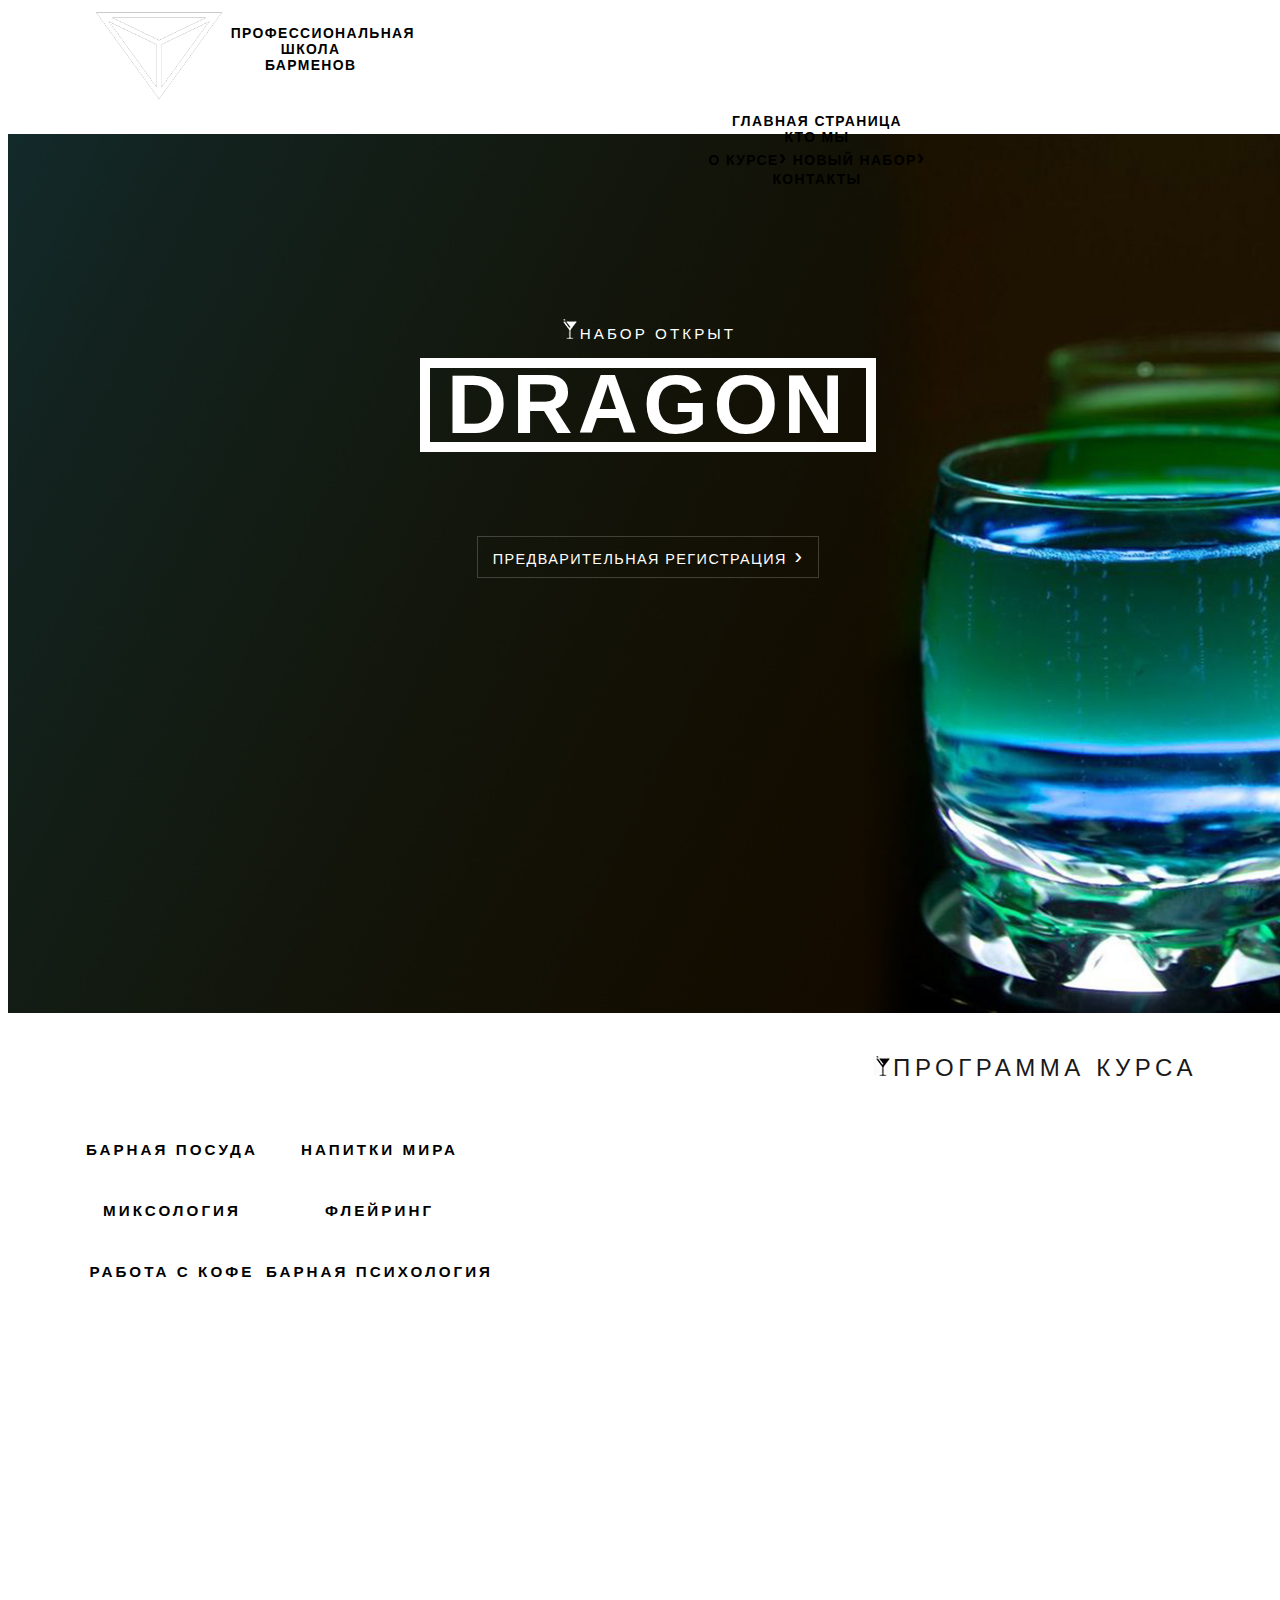
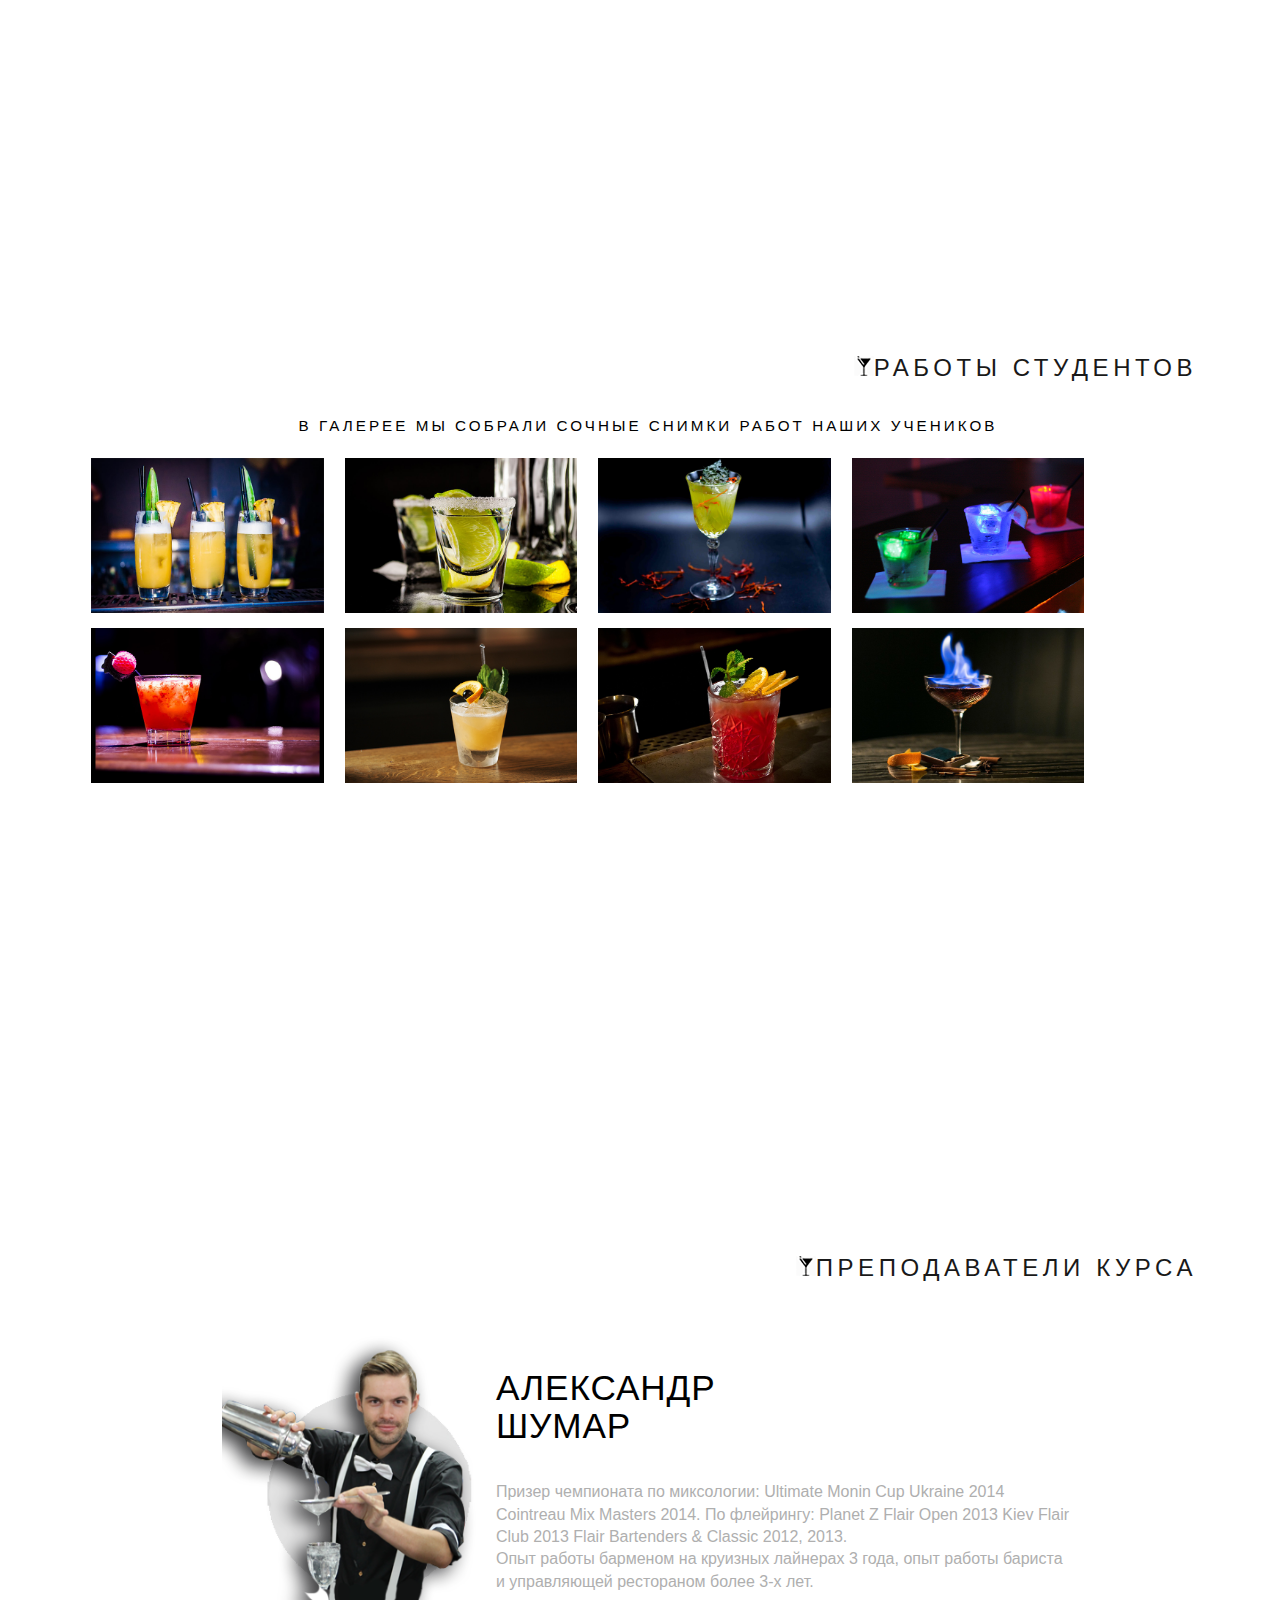
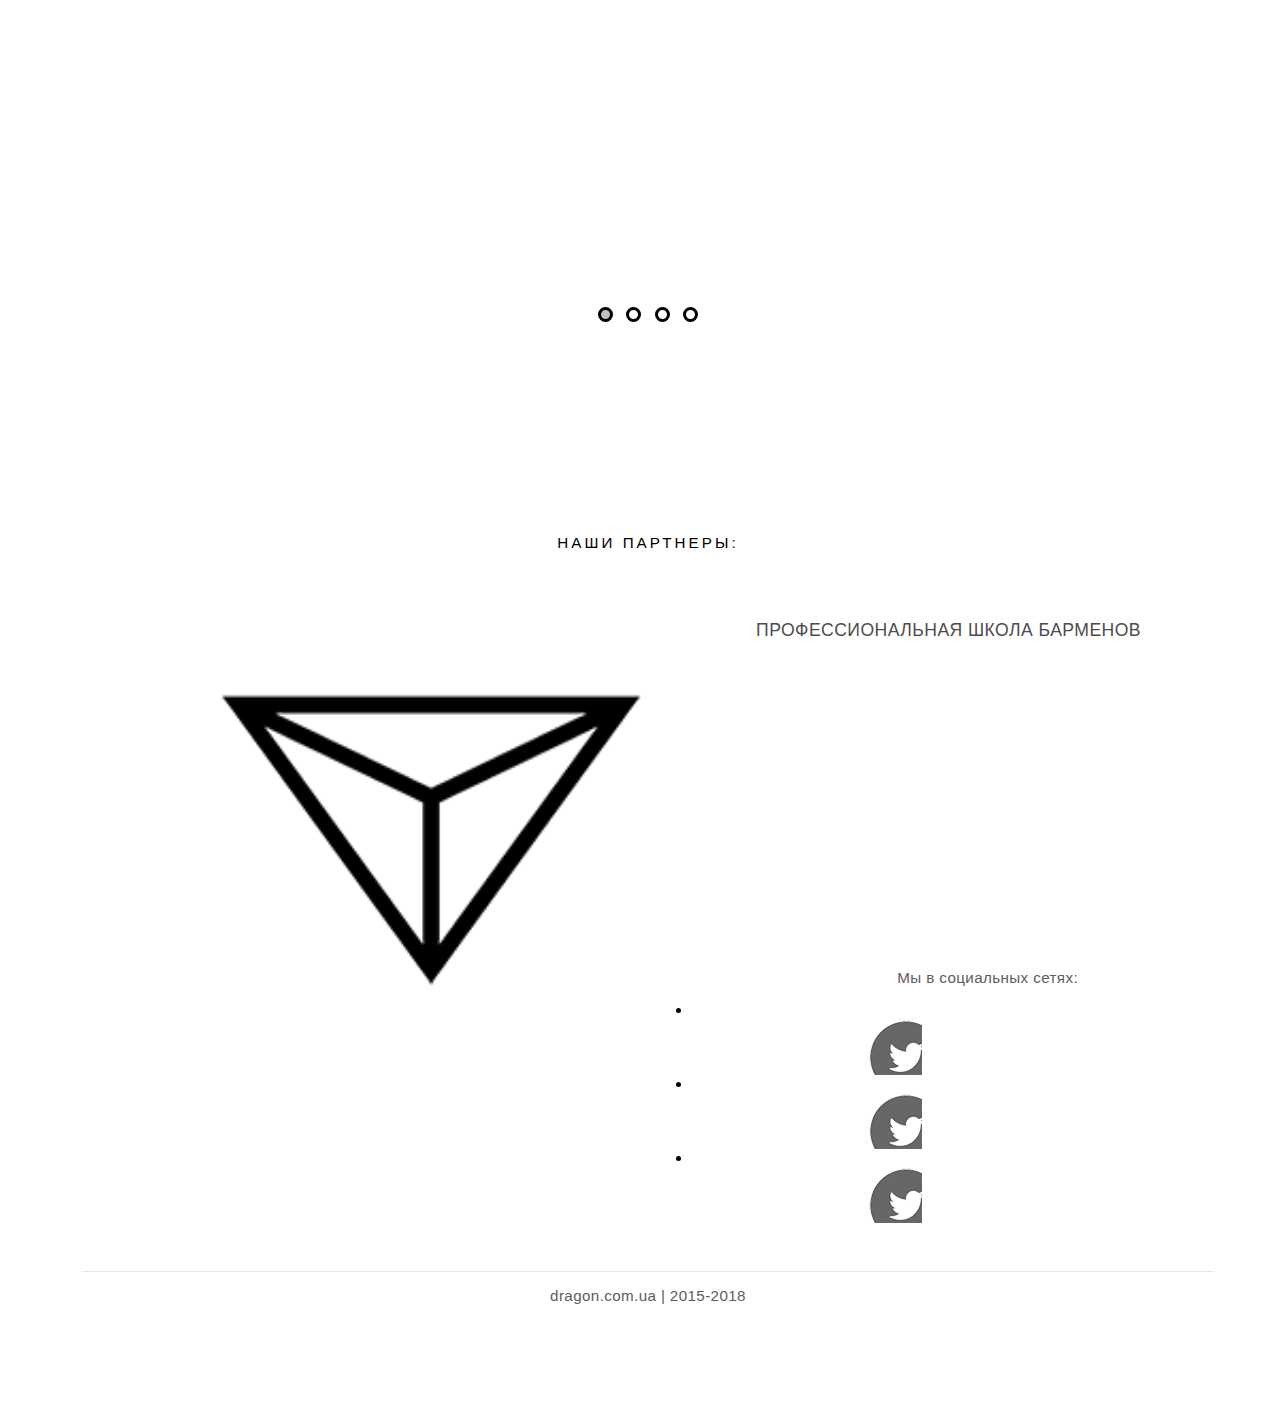
<file: index.html>
<!DOCTYPE html>
<html lang="ru">

<head>
    <meta charset="UTF-8">
    <meta name="viewport" content="width=device-width, initial-scale=1.0">
    <meta http-equiv="X-UA-Compatible" content="ie=edge">
    <title>Dragon: профессиональная школа барменов</title>
    <link rel="stylesheet" type="text/css" href="/css/main.css">
</head>

<body>
    <header class="top-panel container clearfix">
        <div class="left-side">
            <div class="index-logo">
                <img src="/image/Dragon's_Eye_white.png" alt="DRAGON">
            </div>
            <div class="logo-information">
                <h2>DRAGON</h2>
                <p>Профессиональная школа
                    <br> барменов</p>
            </div>
        </div>
        <nav class="right-side mobile-dropdown">
            <div class="mobile-dropbtn">
                <ul class="menu mobile-dropdown-content">
                    <li>
                        <a>Главная страница</a>
                    </li>
                    <li>
                        <a href="about.html">Кто мы</a>
                    </li>
                    <li class="dropdown">
                        <a class="dropbtn">О курсе</a>
                        <ul class="dropdown-content">
                            <li>
                                <a href="teachers.html">преподаватели</a>
                            </li>
                            <li>
                                <a href="students_work.html">работы студентов</a>
                            </li>
                        </ul>
                    </li>
                    <li class="dropdown">
                        <a class="dropbtn">Новый набор</a>
                        <ul class="dropdown-content">
                            <li>
                                <a href="course_program.html">программа курса</a>
                            </li>
                            <li>
                                <a href="payment.html">оплата курса</a>
                            </li>
                        </ul>
                    </li>
                    <li>
                        <a href="registration.html">Контакты</a>
                    </li>
                </ul>
            </div>
        </nav>
    </header>
    <section class="main-screen container">
        <div class="head-block">
            <p>набор открыт</p>
            <h1>DRAGON</h1>
        </div>
        <div class="bottom-block">
            <a class="button" href="registration.html">предварительная регистрация</a>
        </div>
    </section>
    <section class="course-program container">
        <a href="course_program.html">
            <h3>программа курса</h3>
        </a>
        <div class="main-program">
            <table>
                <tr>
                    <td>
                        <h4>Барная посуда</h4>
                    </td>
                    <td>
                        <div class="box1 course_1"></div>
                    </td>
                    <td>
                        <h4>Напитки мира</h4>
                    </td>
                    <td>
                        <div class="box1 course_2"></div>
                    </td>
                </tr>
                <tr>
                    <td>
                        <h4>Миксология</h4>
                    </td>
                    <td>
                        <div class="box1 course_3"></div>
                    </td>
                    <td>
                        <h4>Флейринг</h4>
                    </td>
                    <td>
                        <div class="box1 course_4"></div>
                    </td>
                </tr>
                <tr>
                    <td>
                        <h4>Работа с кофе</h4>
                    </td>
                    <td>
                        <div class="box1 course_5"></div>
                    </td>
                    <td>
                        <h4>Барная психология</h4>
                    </td>
                    <td>
                        <div class="box1 course_6"></div>
                    </td>
                </tr>
            </table>
        </div>
    </section>
    <section class="container">
        <div class="works-container">
            <div class="works-head">
                <a href="students_work.html" target="_blank">
                    <h3>работы студентов</h3>
                </a>
                <p>В галерее мы собрали сочные снимки работ наших учеников</p>
            </div>
            <div class="lightbox">
                <div class="row">
                    <div class="column">
                        <img src="/image/Cocktail_1.png" style="width:100%" onclick="openModal();currentSlide(1)" class="hover-shadow cursor">
                    </div>
                    <div class="column">
                        <img src="/image/Cocktail_2.jpg" style="width:100%" onclick="openModal();currentSlide(2)" class="hover-shadow cursor">
                    </div>
                    <div class="column hide-for-mobile">
                        <img src="/image/Cocktail_3.jpg" style="width:100%" onclick="openModal();currentSlide(3)" class="hover-shadow cursor">
                    </div>
                    <div class="column hide-for-mobile">
                        <img src="/image/Cocktail_4.jpg" style="width:100%" onclick="openModal();currentSlide(4)" class="hover-shadow cursor">
                    </div>
                    <div class="column hide-for-mobile">
                        <img src="/image/Cocktail_5.jpg" style="width:100%" onclick="openModal();currentSlide(5)" class="hover-shadow cursor">
                    </div>
                    <div class="column hide-for-mobile">
                        <img src="/image/Cocktail_6.jpg" style="width:100%" onclick="openModal();currentSlide(6)" class="hover-shadow cursor">
                    </div>
                    <div class="column hide-for-mobile">
                        <img src="/image/Cocktail_7.jpg" style="width:100%" onclick="openModal();currentSlide(7)" class="hover-shadow cursor">
                    </div>
                    <div class="column hide-for-mobile">
                        <img src="/image/Cocktail_8.jpg" style="width:100%" onclick="openModal();currentSlide(8)" class="hover-shadow cursor">
                    </div>
                </div>

                <div id="myModal" class="modal">
                    <span class="close cursor" onclick="closeModal()">&times;</span>
                    <div class="modal-content">

                        <div class="mySlides">
                            <div class="numbertext">1 / 8</div>
                            <img src="/image/Cocktail_1.png" style="width:100%">
                        </div>

                        <div class="mySlides">
                            <div class="numbertext">2 / 8</div>
                            <img src="/image/Cocktail_2.jpg" style="width:100%">
                        </div>

                        <div class="mySlides">
                            <div class="numbertext">3 / 8</div>
                            <img src="/image/Cocktail_3.jpg" style="width:100%">
                        </div>

                        <div class="mySlides">
                            <div class="numbertext">4 / 8</div>
                            <img src="/image/Cocktail_4.jpg" style="width:100%">
                        </div>

                        <div class="mySlides">
                            <div class="numbertext">5 / 8</div>
                            <img src="/image/Cocktail_5.jpg" style="width:100%">
                        </div>

                        <div class="mySlides">
                            <div class="numbertext">6 / 8</div>
                            <img src="/image/Cocktail_6.jpg" style="width:100%">
                        </div>

                        <div class="mySlides">
                            <div class="numbertext">7 / 8</div>
                            <img src="/image/Cocktail_7.jpg" style="width:100%">
                        </div>

                        <div class="mySlides">
                            <div class="numbertext">8 / 8</div>
                            <img src="/image/Cocktail_8.jpg" style="width:100%">
                        </div>

                        <a class="prev" onclick="plusSlides(-1)">&#10094;</a>
                        <a class="next" onclick="plusSlides(1)">&#10095;</a>

                        <div class="caption-container">
                            <p id="caption"></p>
                        </div>


                        <div class="column hide-for-mobile">
                            <img class="demo cursor" src="/image/Cocktail_1.png" style="width:100%" onclick="currentSlide(1)" alt="">
                        </div>
                        <div class="column hide-for-mobile">
                            <img class="demo cursor" src="/image/Cocktail_2.jpg" style="width:100%" onclick="currentSlide(2)" alt="">
                        </div>
                        <div class="column hide-for-mobile">
                            <img class="demo cursor" src="/image/Cocktail_3.jpg" style="width:100%" onclick="currentSlide(3)" alt="">
                        </div>
                        <div class="column hide-for-mobile">
                            <img class="demo cursor" src="/image/Cocktail_4.jpg" style="width:100%" onclick="currentSlide(4)" alt="">
                        </div>
                        <div class="column hide-for-mobile">
                            <img class="demo cursor" src="/image/Cocktail_5.jpg" style="width:100%" onclick="currentSlide(5)" alt="">
                        </div>
                        <div class="column hide-for-mobile">
                            <img class="demo cursor" src="/image/Cocktail_6.jpg" style="width:100%" onclick="currentSlide(6)" alt="">
                        </div>
                        <div class="column hide-for-mobile">
                            <img class="demo cursor" src="/image/Cocktail_7.jpg" style="width:100%" onclick="currentSlide(7)" alt="">
                        </div>
                        <div class="column hide-for-mobile">
                            <img class="demo cursor" src="/image/Cocktail_8.jpg" style="width:100%" onclick="currentSlide(8)" alt="">
                        </div>
                    </div>
                </div>

            </div>
        </div>
    </section>
    <section class="course-teachers container">
        <div class="teacher-list-container">
            <a href="teachers.html" target="_blank">
                <h3>преподаватели курса</h3>
            </a>
        </div>
        <div class="slider">
            <input type="radio" id="btn-1" name="toggle" checked>
            <input type="radio" id="btn-2" name="toggle">
            <input type="radio" id="btn-3" name="toggle">
            <input type="radio" id="btn-4" name="toggle">
            <div class="slider-controls">
                <label for="btn-1"></label>
                <label for="btn-2"></label>
                <label for="btn-3"></label>
                <label for="btn-4"></label>
            </div>
            <div class="slides">
                <div class="slide">
                    <div class="teacher-photo">
                        <img src="/image/Alex-Shumar3.png" alt="Александр Шумар">
                    </div>
                    <div class="teacher-information">
                        <p class="teacher-name">Александр
                            <br> Шумар</p>
                        <p class="teacher-description">Призер чемпионата по миксологии: Ultimate Monin Cup Ukraine 2014 Cointreau Mix Masters 2014. По флейрингу:
                            Planet Z Flair Open 2013 Kiev Flair Club 2013 Flair Bartenders & Classic 2012, 2013.
                            <br>Опыт работы барменом на круизных лайнерах 3 года, опыт работы бариста и управляющей рестораном
                            более 3-х лет.</p>
                    </div>
                </div>
                <div class="slide">
                    <div class="teacher-photo">
                        <img src="/image/Konstantin1.png" alt="Константин Луцков">
                    </div>
                    <div class="teacher-information">
                        <p class="teacher-name">КОНСТАНТИН
                            <br> ЛУЦКОВ</p>
                        <p class="teacher-description">По результатам Kiev Flair Club 2013 Призер международных соревнований по флейрингу. Входит в ТОП-5
                            лучших флеер барменов Украины по версии Planet Z Flair Open 2013 Призер чемпионатов по флейрингу
                            : West flair Battle of the year, bar sharks flair profi, barmen of the city'13, bar sharks flair
                            challenge, flair bartenders & classic , Metro Flair WORLD OPEN</p>
                    </div>
                </div>
                <div class="slide">
                    <div class="teacher-photo">
                        <img src="/image/Maks2.png" alt="Максим Приходько">
                    </div>
                    <div class="teacher-information">
                        <p class="teacher-name">МАКСИМ
                            <br> ПРИХОДЬКО</p>
                        <p class="teacher-description">Опыт работы в ресторанном бизнесе 7 лет, бариста 3 года, проходил обучение у французского мастера
                            кофе Жульена Лорана, призер чемпионатов среди бариста г. Киев. Увлекается кофейной миксологией.
                            <br>Участник конкурсов:br — BANned Competition 2010
                            <br> — Vana Tallinn Best Cocktail 2010 ( Финалист)
                            <br> — Tahona Society Best Cocktail Ukraine
                            <br> — Finlandia Vodka Cup 2010
                            <br> — Mixologi Competition by Pernod Ricard Ukraine 2011 (Финалист)
                            <br> — BANned Competition 2011 ( Финалист)
                        </p>
                    </div>
                </div>
                <div class="slide">
                    <div class="teacher-photo">
                        <img src="/image/Dmitrii.png" alt="Владимир Токарчук">
                    </div>
                    <div class="teacher-information">
                        <p class="teacher-name">Владимир
                            <br> Токарчук</p>
                        <p class="teacher-description">Дипломированный сомелье. Победитель конкурса «Лучший сомелье Украины 2016» («Кращий сомельє України
                            2016»). Имеет квалификацию бармена 4-го разряда. Ресторатор, действующий управляющий.</p>
                    </div>
                </div>
            </div>
        </div>
    </section>
    <footer class="container footer">
        <div class="partners">
            <p>Наши партнеры:</p>
            <table>
                <tr>
                    <td>
                        <div class="box1 partner1"></div>
                    </td>
                    <td>
                        <div class="box1 partner2"></div>
                    </td>
                    <td>
                        <div class="box1 partner3"></div>
                    </td>
                    <td>
                        <div class="box1 partner4"></div>
                    </td>
                </tr>
            </table>
        </div>
        <div class="top">
            <p>
                профессиональная школа барменов
            </p>
        </div>
        <div class="middle">
            <div class="logo-container">
                <img src="/image/Dragon's_Eye.png" alt="DRAGON">
            </div>
            <div class="social">
                <p>Мы в социальных сетях:</p>
                <ul>
                    <li class="social-ikon">
                        <div class="facebook sprite"></div>
                    </li>
                    <li class="social-ikon">
                        <div class="instagram sprite"></div>
                    </li>
                    <li class="social-ikon">
                        <div class="twitter sprite"></div>
                    </li>
                </ul>
            </div>
        </div>
        <div class="copyright">
            <p>dragon.com.ua | 2015-2018</p>
        </div>
    </footer>
    <script src="/js/lightbox.js"></script>
</body>

</html>
</file>
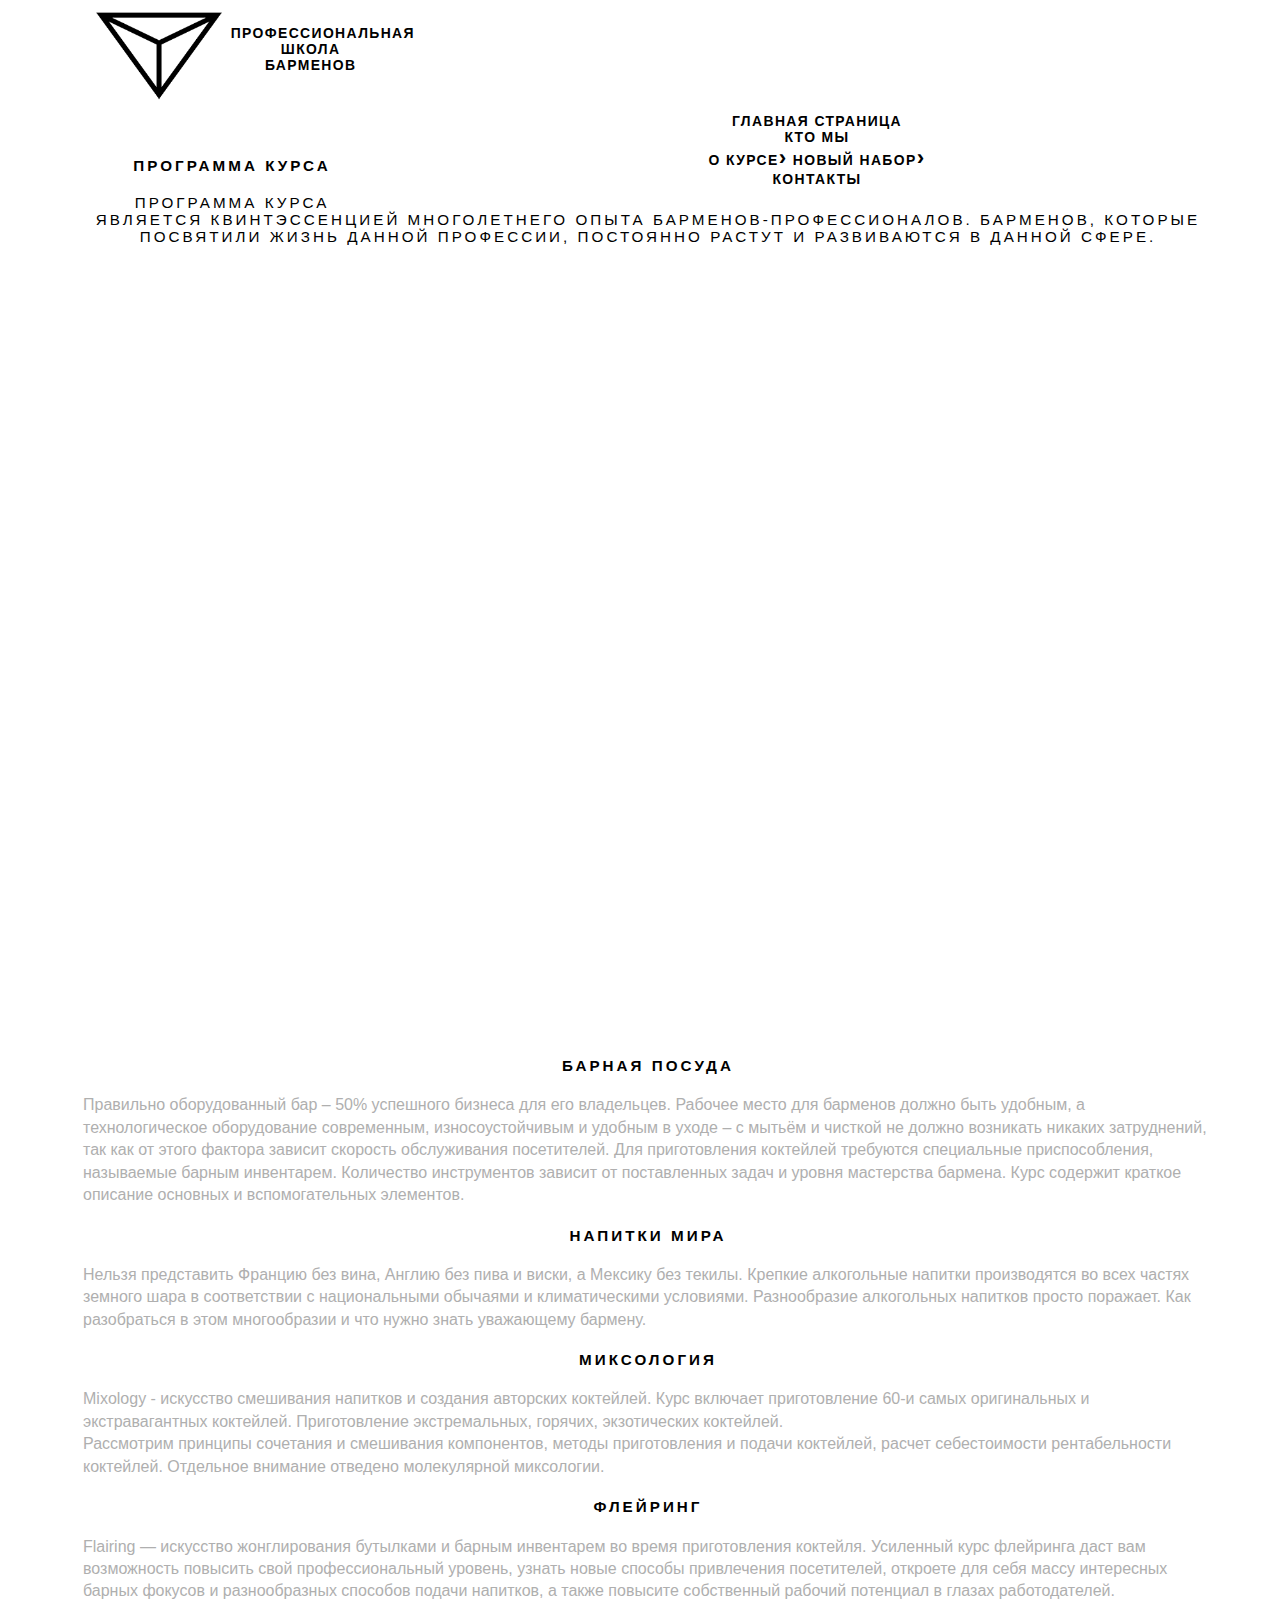
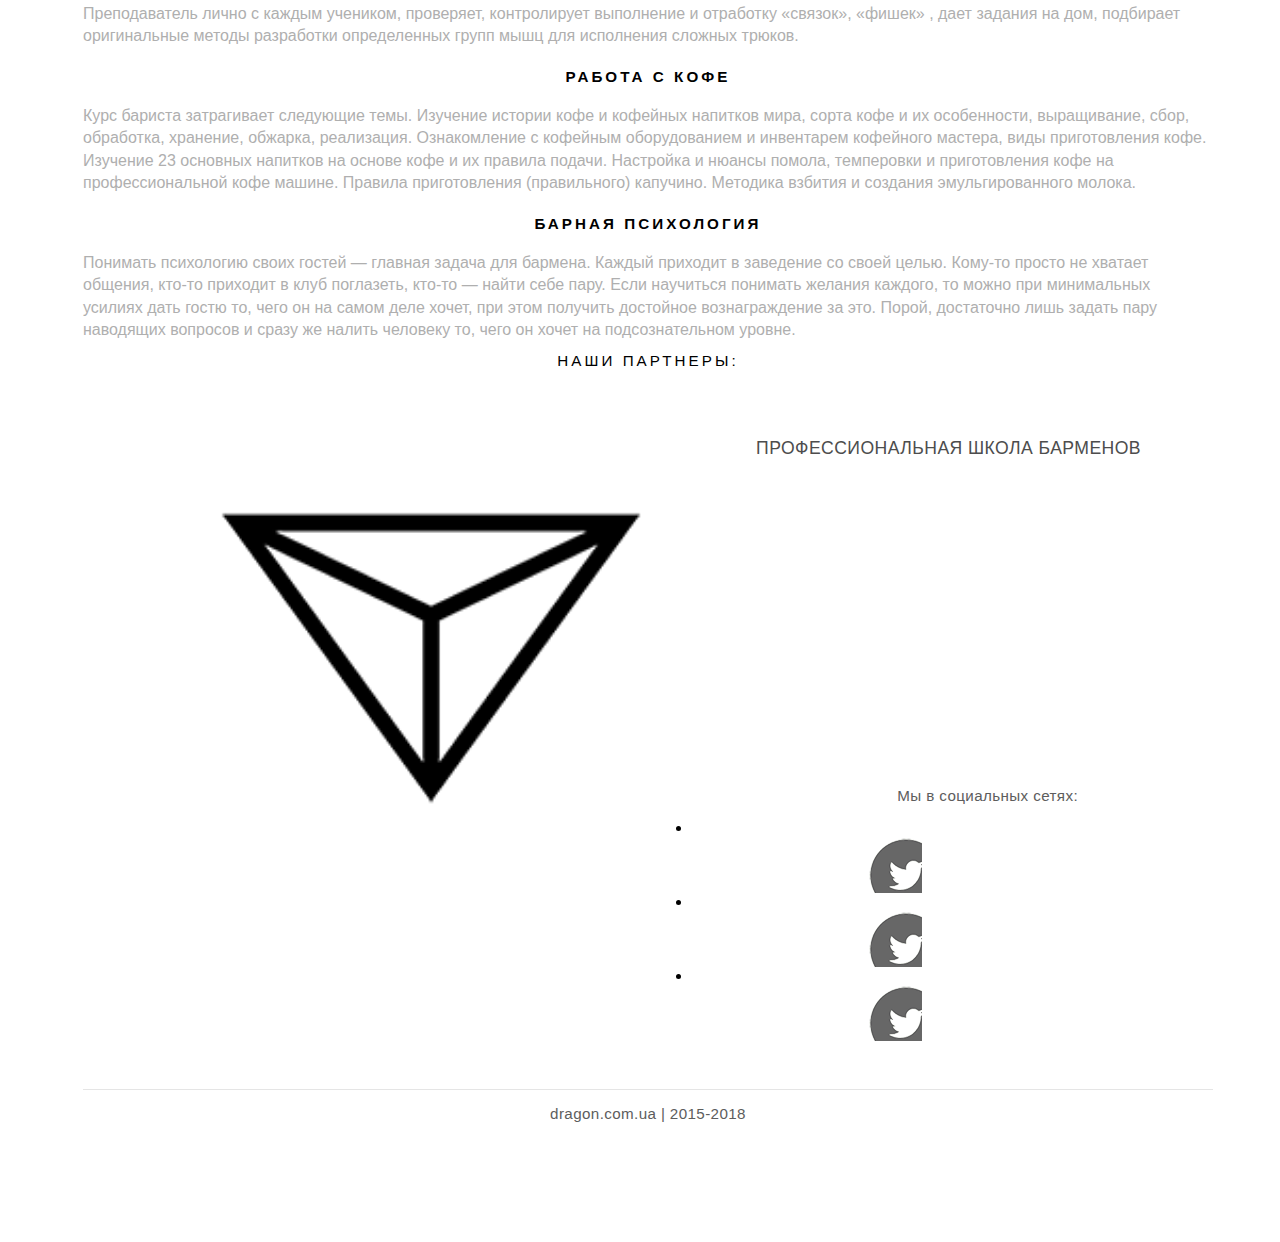
<file: course_program.html>
<!DOCTYPE html>
<html lang="ru">

<head>
    <meta charset="UTF-8">
    <meta name="viewport" content="width=device-width, initial-scale=1.0">
    <meta http-equiv="X-UA-Compatible" content="ie=edge">
    <title>Dragon: профессиональная школа барменов</title>
    <link rel="stylesheet" href="/css/main.css">
</head>

<body>
    <header class="top-panel container clearfix white-top">
        <div class="left-side">
            <div class="index-logo">
                <img src="/image/Dragon's_Eye.png" alt="DRAGON">
            </div>
            <div class="logo-information">
                <h2>DRAGON</h2>
                <p>Профессиональная школа
                    <br> барменов</p>
            </div>
        </div>
        <nav class="right-side mobile-dropdown black-color">
            <div class="mobile-dropbtn">
                <ul class="menu mobile-dropdown-content">
                    <li>
                        <a href="index.html">Главная страница</a>
                    </li>
                    <li>
                        <a href="about.html">Кто мы</a>
                    </li>
                    <li class="dropdown">
                        <a class="dropbtn">О курсе</a>
                        <ul class="dropdown-content">
                            <li>
                                <a href="teachers.html">преподаватели</a>
                            </li>
                            <li>
                                <a href="students_work.html">работы студентов</a>
                            </li>
                        </ul>
                    </li>
                    <li class="dropdown">
                        <a class="dropbtn">Новый набор</a>
                        <ul class="dropdown-content">
                            <li>
                                <a href="#">программа курса</a>
                            </li>
                            <li>
                                <a href="payment.html">оплата курса</a>
                            </li>
                        </ul>
                    </li>
                    <li>
                        <a href="registration.html">Контакты</a>
                    </li>
                </ul>
            </div>
        </nav>
    </header>
    <section class="course-program-header container">
        <div class="course-program-top-block">
            <h4>Программа курса</h4>
            <div class="divider"></div>
            <p class="subheader">Программа курса является квинтэссенцией многолетнего опыта барменов-профессионалов. Барменов, которые посвятили
                жизнь данной профессии, постоянно растут и развиваются в данной сфере.</p>
        </div>
    </section>
    <section class="program-description container">
        <div class="course-name">
            <h4 id="bar-dishes">Барная посуда</h4>
        </div>
        <div class="course-description">
            <p>Правильно оборудованный бар – 50% успешного бизнеса для его владельцев. Рабочее место для барменов должно быть
                удобным, а технологическое оборудование современным, износоустойчивым и удобным в уходе – с мытьём и чисткой
                не должно возникать никаких затруднений, так как от этого фактора зависит скорость обслуживания посетителей.
                Для приготовления коктейлей требуются специальные приспособления, называемые барным инвентарем. Количество
                инструментов зависит от поставленных задач и уровня мастерства бармена. Курс содержит краткое описание основных
                и вспомогательных элементов. </p>
        </div>

        <div class="course-name">
            <h4>Напитки мира</h4>
        </div>
        <div class="course-description">
            <p>Нельзя представить Францию без вина, Англию без пива и виски, а Мексику без текилы. Крепкие алкогольные напитки
                производятся во всех частях земного шара в соответствии с национальными обычаями и климатическими условиями.
                Разнообразие алкогольных напитков просто поражает. Как разобраться в этом многообразии и что нужно знать
                уважающему бармену. </p>
        </div>
        <div class="course-name">
            <h4>Миксология</h4>
        </div>
        <div class="course-description">
            <p>Mixology - искусство смешивания напитков и создания авторских коктейлей. Курс включает приготовление 60-и самых
                оригинальных и экстравагантных коктейлей. Приготовление экстремальных, горячих, экзотических коктейлей.
                <br>Рассмотрим принципы сочетания и смешивания компонентов, методы приготовления и подачи коктейлей, расчет себестоимости
                рентабельности коктейлей. Отдельное внимание отведено молекулярной миксологии.
            </p>
        </div>

        <div class="course-name">
            <h4>Флейринг</h4>
        </div>
        <div class="course-description">
            <p>Flairing — искусство жонглирования бутылками и барным инвентарем во время приготовления коктейля. Усиленный курс
                флейринга даст вам возможность повысить свой профессиональный уровень, узнать новые способы привлечения посетителей,
                откроете для себя массу интересных барных фокусов и разнообразных способов подачи напитков, а также повысите
                собственный рабочий потенциал в глазах работодателей.
                <br>Преподаватель лично с каждым учеником, проверяет, контролирует выполнение и отработку «связок», «фишек» ,
                дает задания на дом, подбирает оригинальные методы разработки определенных групп мышц для исполнения сложных
                трюков.
            </p>
        </div>

        <div class="course-name">
            <h4>Работа с кофе</h4>
        </div>
        <div class="course-description">
            <p> Курс бариста затрагивает следующие темы. Изучение истории кофе и кофейных напитков мира, сорта кофе и их особенности,
                выращивание, сбор, обработка, хранение, обжарка, реализация. Ознакомление с кофейным оборудованием и инвентарем
                кофейного мастера, виды приготовления кофе. Изучение 23 основных напитков на основе кофе и их правила подачи.
                Настройка и нюансы помола, темперовки и приготовления кофе на профессиональной кофе машине. Правила приготовления
                (правильного) капучино. Методика взбития и создания эмульгированного молока.
            </p>
        </div>
        <div class="course-name">
            <h4>Барная психология</h4>
        </div>
        <div class="course-description">
            <p> Понимать психологию своих гостей — главная задача для бармена. Каждый приходит в заведение со своей целью. Кому-то
                просто не хватает общения, кто-то приходит в клуб поглазеть, кто-то — найти себе пару. Если научиться понимать
                желания каждого, то можно при минимальных усилиях дать гостю то, чего он на самом деле хочет, при этом получить
                достойное вознаграждение за это. Порой, достаточно лишь задать пару наводящих вопросов и сразу же налить
                человеку то, чего он хочет на подсознательном уровне.
            </p>
        </div>
    </section>
    <footer class="container footer">
            <div class="partners">
                <p>Наши партнеры:</p>
                <table>
                    <tr>
                        <td>
                            <div class="box1 partner1"></div>
                        </td>
                        <td>
                            <div class="box1 partner2"></div>
                        </td>
                        <td>
                            <div class="box1 partner3"></div>
                        </td>
                        <td>
                            <div class="box1 partner4"></div>
                        </td>
                    </tr>
                </table>
            </div>
            <div class="top">
                <p>
                    профессиональная школа барменов
                </p>
            </div>
            <div class="middle">
                <div class="logo-container">
                    <img src="/image/Dragon's_Eye.png" alt="DRAGON">
                </div>
                <div class="social">
                    <p>Мы в социальных сетях:</p>
                    <ul>
                        <li class="social-ikon">
                            <div class="facebook sprite"></div>
                        </li>
                        <li class="social-ikon">
                            <div class="instagram sprite"></div>
                        </li>
                        <li class="social-ikon">
                            <div class="twitter sprite"></div>
                        </li>
                    </ul>
                </div>
            </div>
            <div class="copyright">
                <p>dragon.com.ua | 2015-2018</p>
            </div>
        </footer>
    <script src="/js/lightbox.js"></script>
</body>

</html>
</file>
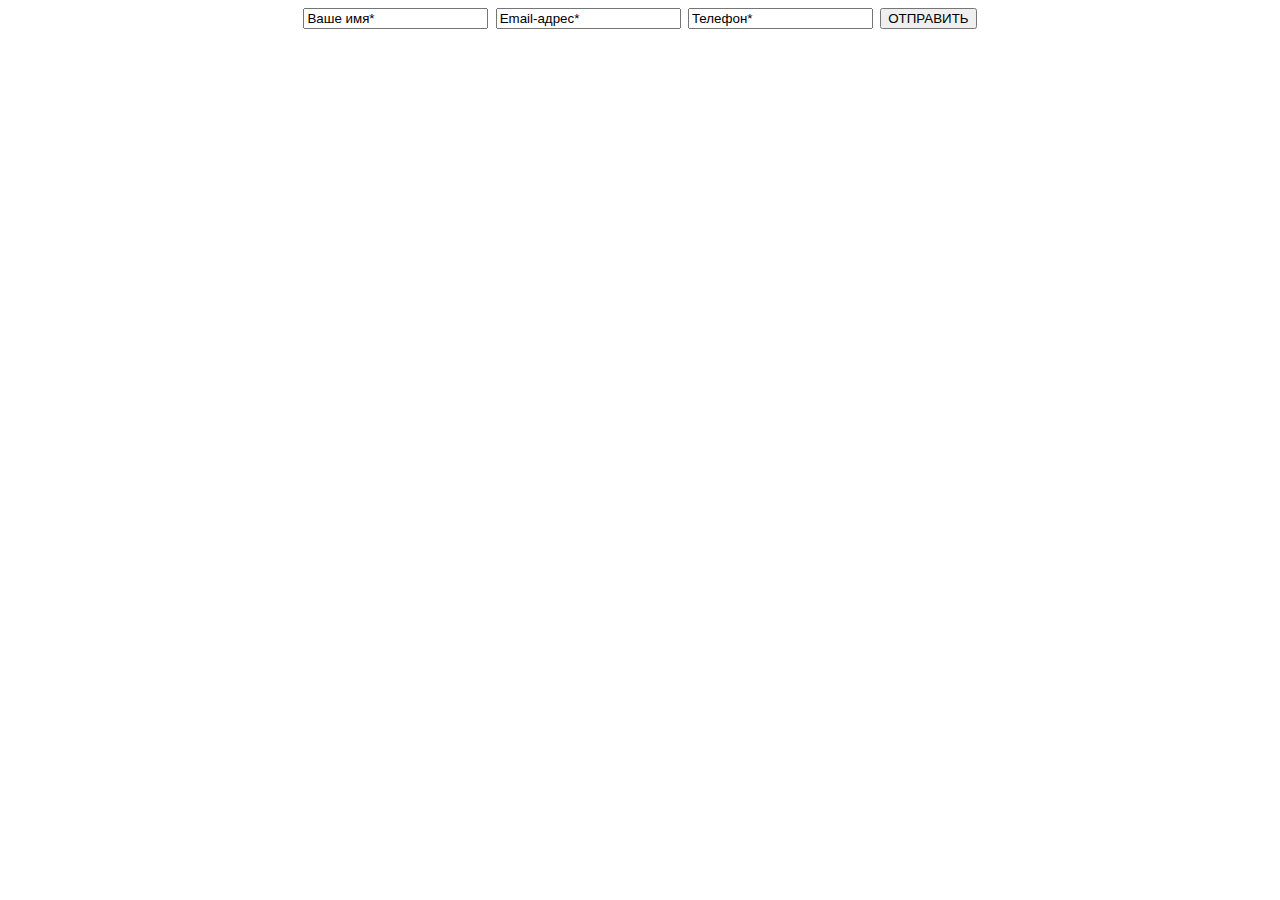
<file: form.html>
<!DOCTYPE html>
<html lang="ru">

<head>
    <meta charset="UTF-8">
    <meta name="viewport" content="width=device-width, initial-scale=1.0">
    <meta http-equiv="X-UA-Compatible" content="ie=edge">
    <title>Dragon: профессиональная школа барменов</title>
    <link rel="stylesheet" href="/css/main.css">
</head>

<body>
    
    <div class="registration-form">
        <form action="#" method="POST">
            <input type="text" name="student-name" id="name-field" value="Ваше имя*" required>
            <input type="email" name="email" id="email-field" value="Email-адрес*" required>
            <input type="tel" name="tel" value="Телефон*" required>
            <input type="button" value="ОТПРАВИТЬ"></input>
        </form>
    </div>
</body>

</html>
</file>
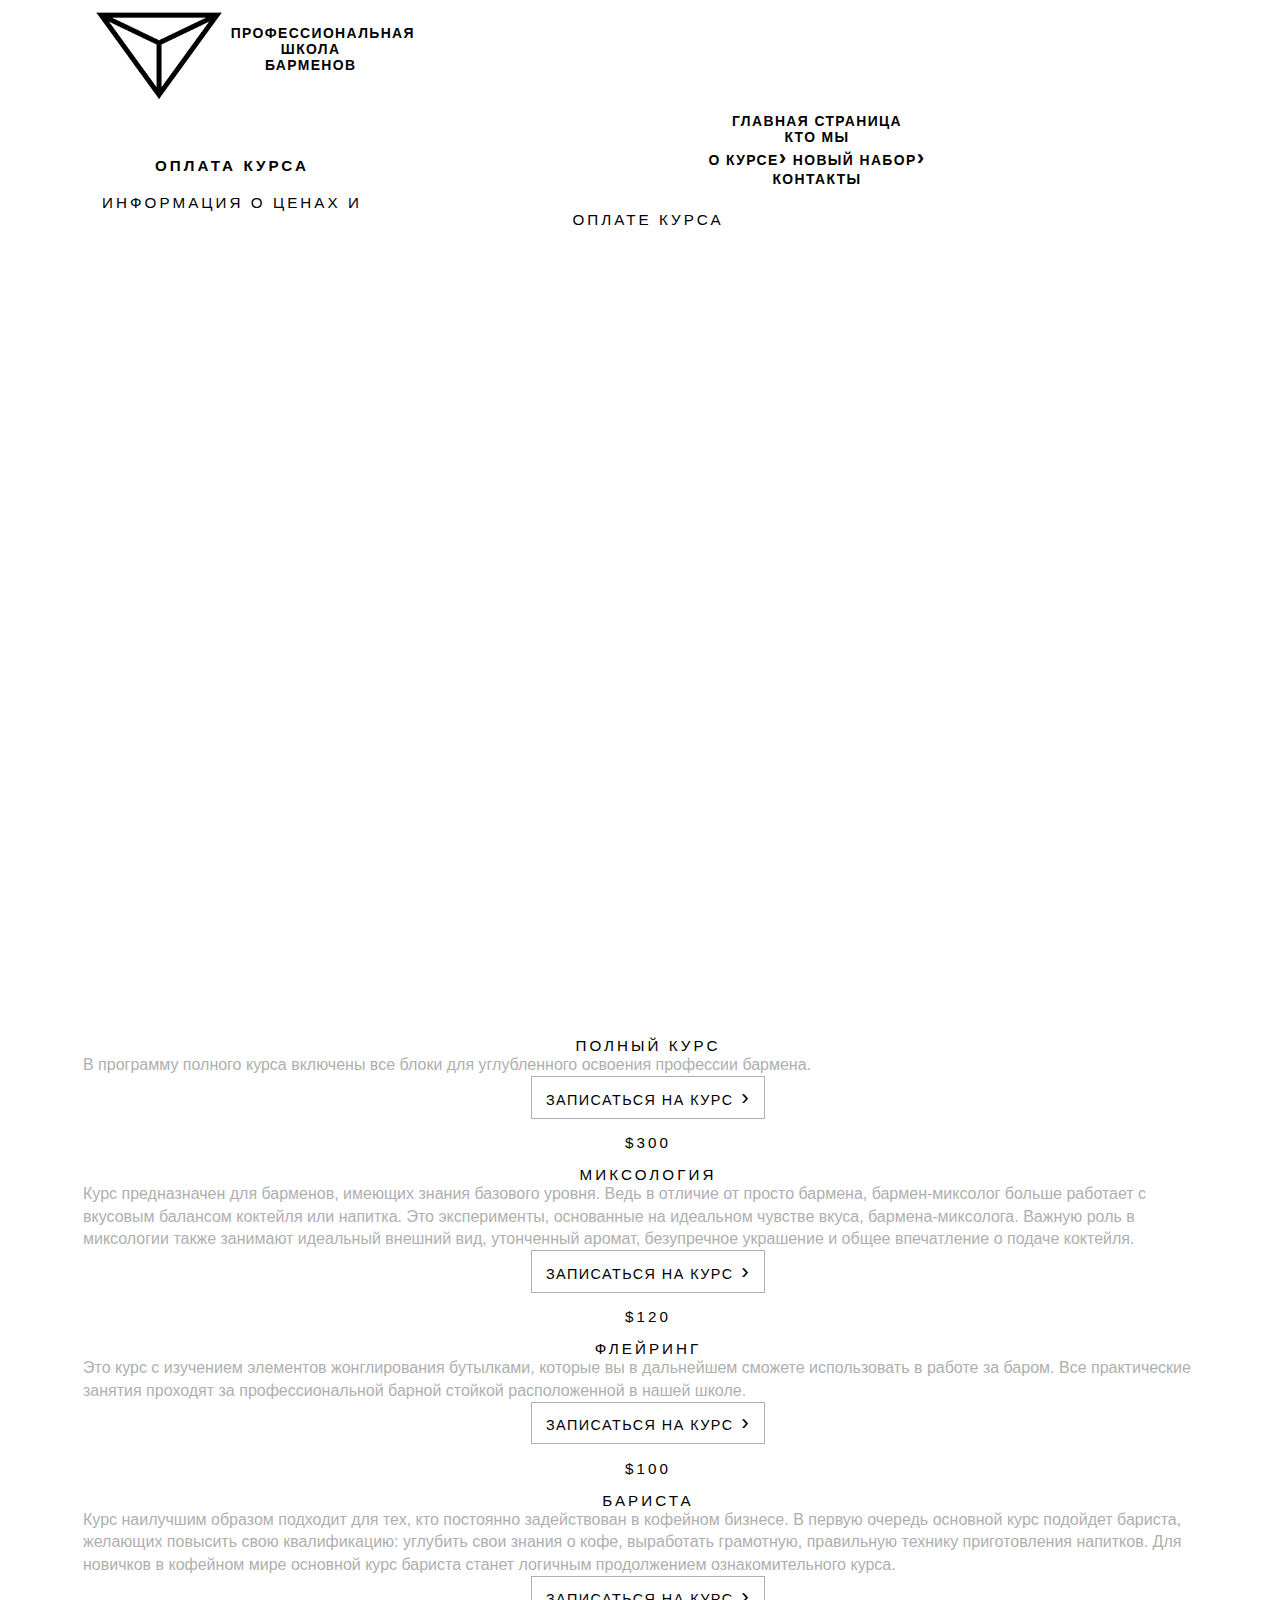
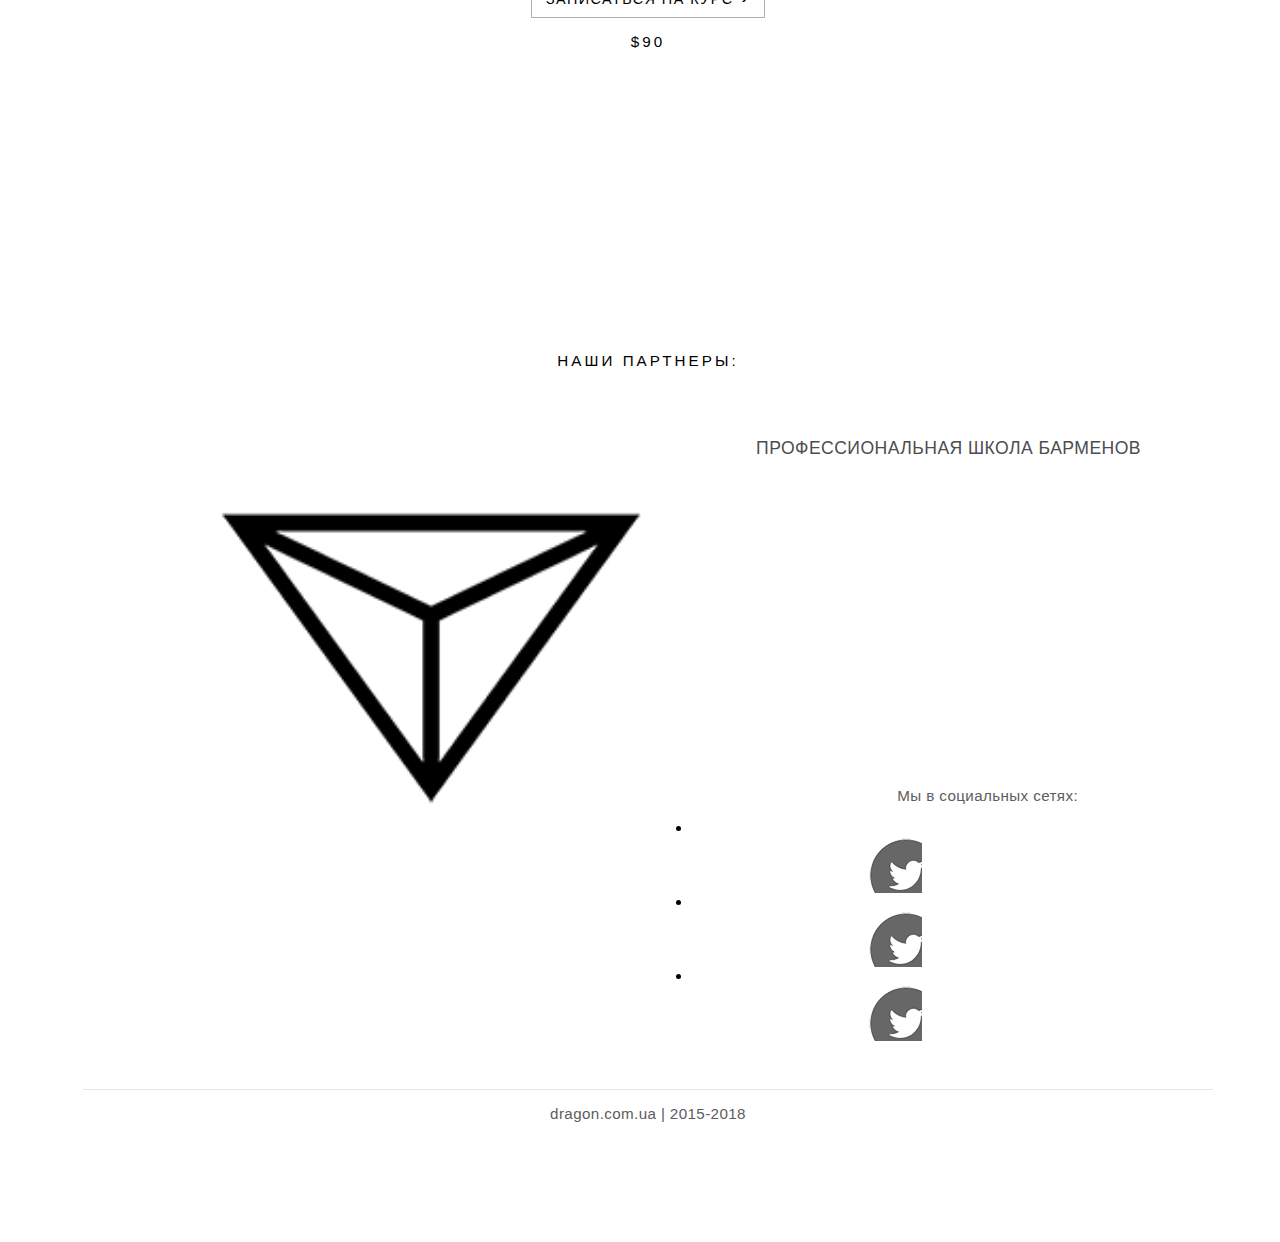
<file: payment.html>
<!DOCTYPE html>
<html lang="ru">

<head>
    <meta charset="UTF-8">
    <meta name="viewport" content="width=device-width, initial-scale=1.0">
    <meta http-equiv="X-UA-Compatible" content="ie=edge">
    <title>Dragon: профессиональная школа барменов</title>
    <link rel="stylesheet" href="/css/main.css">
</head>

<body>
    <header class="top-panel container clearfix white-top">
        <div class="left-side">
            <div class="index-logo">
                <img src="/image/Dragon's_Eye.png" alt="DRAGON">
            </div>
            <div class="logo-information">
                <h2>DRAGON</h2>
                <p>Профессиональная школа
                    <br> барменов</p>
            </div>
        </div>
        <nav class="right-side mobile-dropdown black-color">
            <div class="mobile-dropbtn">
                <ul class="menu mobile-dropdown-content">
                    <li>
                        <a href="index.html">Главная страница</a>
                    </li>
                    <li>
                        <a href="about.html">Кто мы</a>
                    </li>
                    <li class="dropdown">
                        <a class="dropbtn">О курсе</a>
                        <ul class="dropdown-content">
                            <li>
                                <a href="teachers.html">преподаватели</a>
                            </li>
                            <li>
                                <a href="students_work.html">работы студентов</a>
                            </li>
                        </ul>
                    </li>
                    <li class="dropdown">
                        <a class="dropbtn">Новый набор</a>
                        <ul class="dropdown-content">
                            <li>
                                <a href="course_program.html">программа курса</a>
                            </li>
                            <li>
                                <a>оплата курса</a>
                            </li>
                        </ul>
                    </li>
                    <li>
                        <a href="registration.html">Контакты</a>
                    </li>
                </ul>
            </div>
        </nav>
    </header>
    <section class="payment-header container">
        <div class="payment-top-block">
            <h4>Оплата курса</h4>
            <div class="divider"></div>
            <p class="subheader">Информация о ценах и оплате курса</p>
        </div>
    </section>
    <section class="price-info container">
        <div class="border-bottom" style="padding-bottom:0">
            <div class="course-wraper">
                <div class="course-name">Полный курс</div>
                <div class="course-information">В программу полного курса включены все блоки для углубленного освоения профессии бармена.</div>
                <div class="bottom-block" style="border: 1px solid #afafaf;">
                    <a class="button" href="form.html" style="color:black">записаться на курс</a>
                </div>
            </div>
            <div class="price-overview">
                <p class="price">$300</p>
            </div>
        </div>
        <div class="border-bottom">
            <div class="course-wraper">
                <div class="course-name">Миксология</div>
                <div class="course-information">Курс предназначен для барменов, имеющих знания базового уровня. Ведь в отличие от просто бармена, бармен-миксолог
                    больше работает с вкусовым балансом коктейля или напитка. Это эксперименты, основанные на идеальном чувстве
                    вкуса, бармена-миксолога. Важную роль в миксологии также занимают идеальный внешний вид, утонченный аромат,
                    безупречное украшение и общее впечатление о подаче коктейля.
                </div>
                <div class="bottom-block" style="border: 1px solid #afafaf;">
                    <a class="button" href="form.html" style="color:black">записаться на курс</a>
                </div>
            </div>
            <div class="price-overview">
                <p class="price">$120</p>
            </div>
        </div class="border-bottom">
        <div class="border-bottom">
            <div class="course-wraper">
                <div class="course-name">Флейринг</div>
                <div class="course-information">Это курс с изучением элементов жонглирования бутылками, которые вы в дальнейшем сможете использовать в работе
                    за баром. Все практические занятия проходят за профессиональной барной стойкой расположенной в нашей
                    школе.
                </div>
                <div class="bottom-block" style="border: 1px solid #afafaf;">
                    <a class="button" href="form.html" style="color:black">записаться на курс</a>
                </div>
            </div>
            <div class="price-overview">
                <p class="price">$100</p>
            </div>
        </div>
        <div class="border-bottom">
            <div class="course-wraper">
                <div class="course-name">Бариста</div>
                <div class="course-information">Курс наилучшим образом подходит для тех, кто постоянно задействован в кофейном бизнесе. В первую очередь
                    основной курс подойдет бариста, желающих повысить свою квалификацию: углубить свои знания о кофе, выработать
                    грамотную, правильную технику приготовления напитков. Для новичков в кофейном мире основной курс бариста
                    станет логичным продолжением ознакомительного курса.</div>
                <div class="bottom-block" style="border: 1px solid #afafaf;">
                    <a class="button" href="form.html" style="color:black">записаться на курс</a>
                </div>
            </div>
            <div class="price-overview">
                <p class="price">$90</p>
            </div>
        </div>
    </section>
    <footer class="container footer">
        <div class="partners">
            <p>Наши партнеры:</p>
            <table>
                <tr>
                    <td>
                        <div class="box1 partner1"></div>
                    </td>
                    <td>
                        <div class="box1 partner2"></div>
                    </td>
                    <td>
                        <div class="box1 partner3"></div>
                    </td>
                    <td>
                        <div class="box1 partner4"></div>
                    </td>
                </tr>
            </table>
        </div>
        <div class="top">
            <p>
                профессиональная школа барменов
            </p>
        </div>
        <div class="middle">
            <div class="logo-container">
                <img src="/image/Dragon's_Eye.png" alt="DRAGON">
            </div>
            <div class="social">
                <p>Мы в социальных сетях:</p>
                <ul>
                    <li class="social-ikon">
                        <div class="facebook sprite"></div>
                    </li>
                    <li class="social-ikon">
                        <div class="instagram sprite"></div>
                    </li>
                    <li class="social-ikon">
                        <div class="twitter sprite"></div>
                    </li>
                </ul>
            </div>
        </div>
        <div class="copyright">
            <p>dragon.com.ua | 2015-2018</p>
        </div>
    </footer>
</body>

</html>
</file>
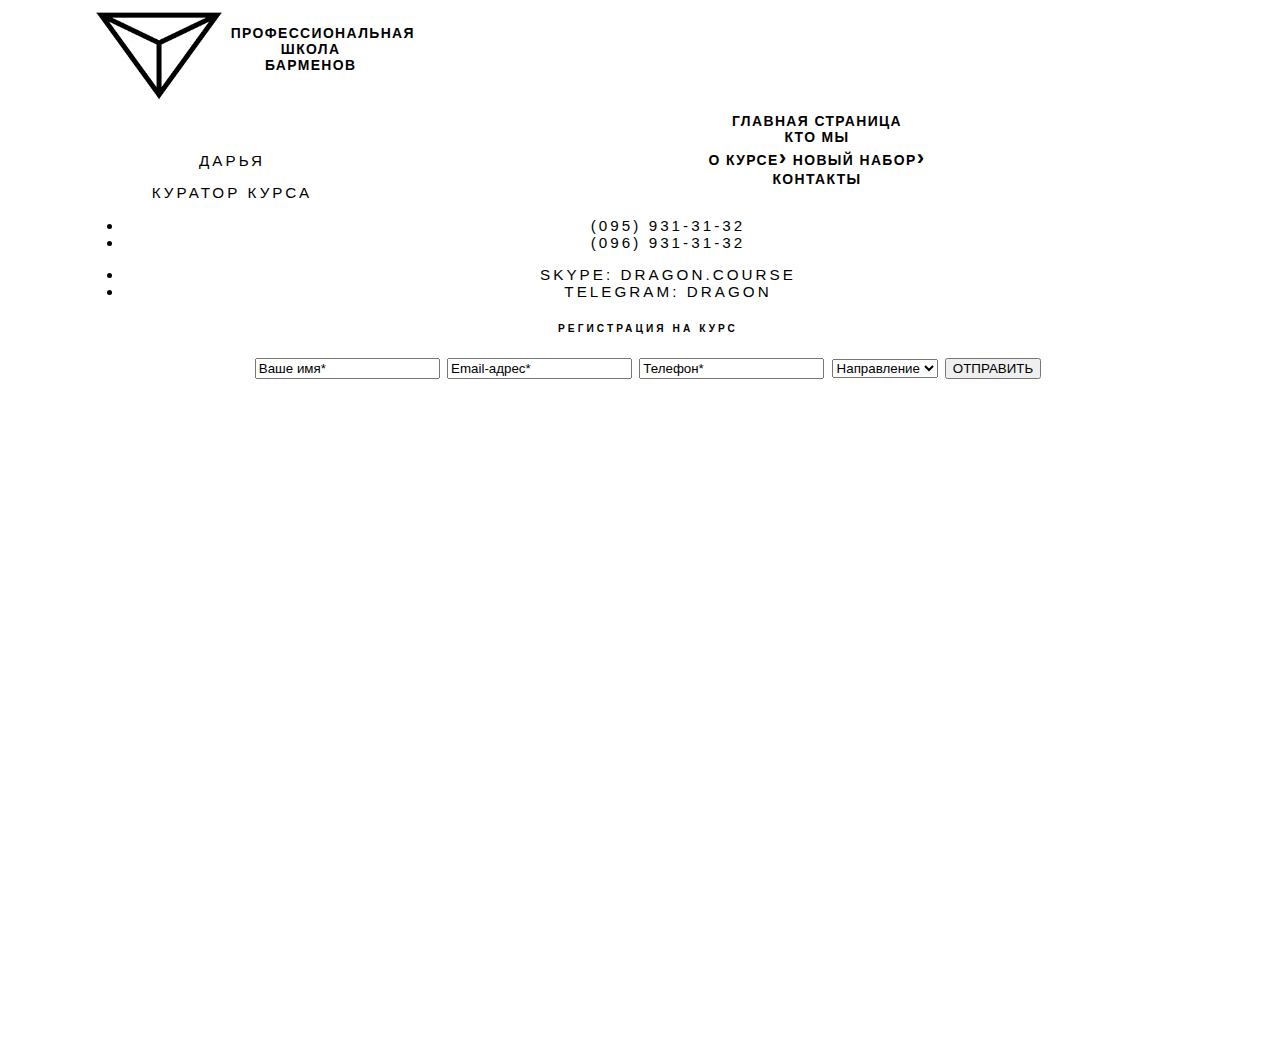
<file: registration.html>
<!DOCTYPE html>
<html lang="ru">

<head>
    <meta charset="UTF-8">
    <meta name="viewport" content="width=device-width, initial-scale=1.0">
    <meta http-equiv="X-UA-Compatible" content="ie=edge">
    <title>Dragon: профессиональная школа барменов</title>
    <link rel="stylesheet" href="/css/main.css">
</head>

<body>
    <header class="top-panel container clearfix white-top">
        <div class="left-side">
            <div class="index-logo">
                <img src="/image/Dragon's_Eye.png" alt="DRAGON">
            </div>
            <div class="logo-information">
                <h2>DRAGON</h2>
                <p>Профессиональная школа
                    <br> барменов</p>
            </div>
        </div>
        <nav class="right-side mobile-dropdown black-color">
            <div class="mobile-dropbtn">
                <ul class="menu mobile-dropdown-content">
                    <li>
                        <a href="index.html">Главная страница</a>
                    </li>
                    <li>
                        <a href="about.html">Кто мы</a>
                    </li>
                    <li class="dropdown">
                        <a class="dropbtn">О курсе</a>
                        <ul class="dropdown-content">
                            <li>
                                <a href="teachers.html">преподаватели</a>
                            </li>
                            <li>
                                <a href="students_work.html">работы студентов</a>
                            </li>
                        </ul>
                    </li>
                    <li class="dropdown">
                        <a class="dropbtn">Новый набор</a>
                        <ul class="dropdown-content">
                            <li>
                                <a href="course_program.html">программа курса</a>
                            </li>
                            <li>
                                <a href="payment.html">оплата курса</a>
                            </li>
                        </ul>
                    </li>
                    <li>
                        <a>Контакты</a>
                    </li>
                </ul>
            </div>
        </nav>
    </header>
    <section class="container main-content">
        <div class="registration-wraper">
            <div class="social-panel">
                <div class="facebook"></div>
                <div class="instagram"></div>
                <div class="twitter"></div>
            </div>
            <div class="contacts-wraper">
                <div class="contacts">
                    <div class="contacts-info">
                        <div class="curator-info">
                            <div class="avatar"></div>
                            <div class="info">
                                <p class="curator-name">Дарья</p>
                                <p class="curator-subname">куратор курса</p>
                            </div>
                        </div>
                    </div>
                    <div class="tel-info-wraper">
                        <ul class="tel-info">
                            <li>
                                (095) 931-31-32
                            </li>
                            <li>
                                (096) 931-31-32
                            </li>
                        </ul>
                    </div>
                </div>
                <div class="contact-link">
                    <ul>
                        <li>
                            <div class="skype icon"></div>
                            <span class="social-name">skype: </span>
                            <span class="social-value">dragon.course</span>
                        </li>
                        <li>
                            <div class="telegram icon"></div>
                            <span class="social-name">telegram: </span>
                            <span class="social-value">dragon</span>
                        </li>
                    </ul>
                </div>
            </div>
            <div class="contact-form">
                <div class="form-caption">
                    <h6>регистрация на курс</h6>
                </div>
                <div class="registration-form">
                    <form action="#" method="POST">
                        <input type="text" name="student-name" id="name-field" value="Ваше имя*" required>
                        <input type="email" name="email" id="email-field" value="Email-адрес*" required>
                        <input type="tel" name="tel" value="Телефон*" required>
                        <select name="course" id="course-field" required>
                            <option>Направление</option>
                            <option value="full">Полный курс</option>
                            <option value="mixology">Миксология</option>
                            <option value="flairing">Флейринг</option>
                            <option value="barista">Бариста</option>
                        </select>
                        <input type="button" value="ОТПРАВИТЬ"></input>
                    </form>
                </div>
            </div>
        </div>
    </section>
</file>
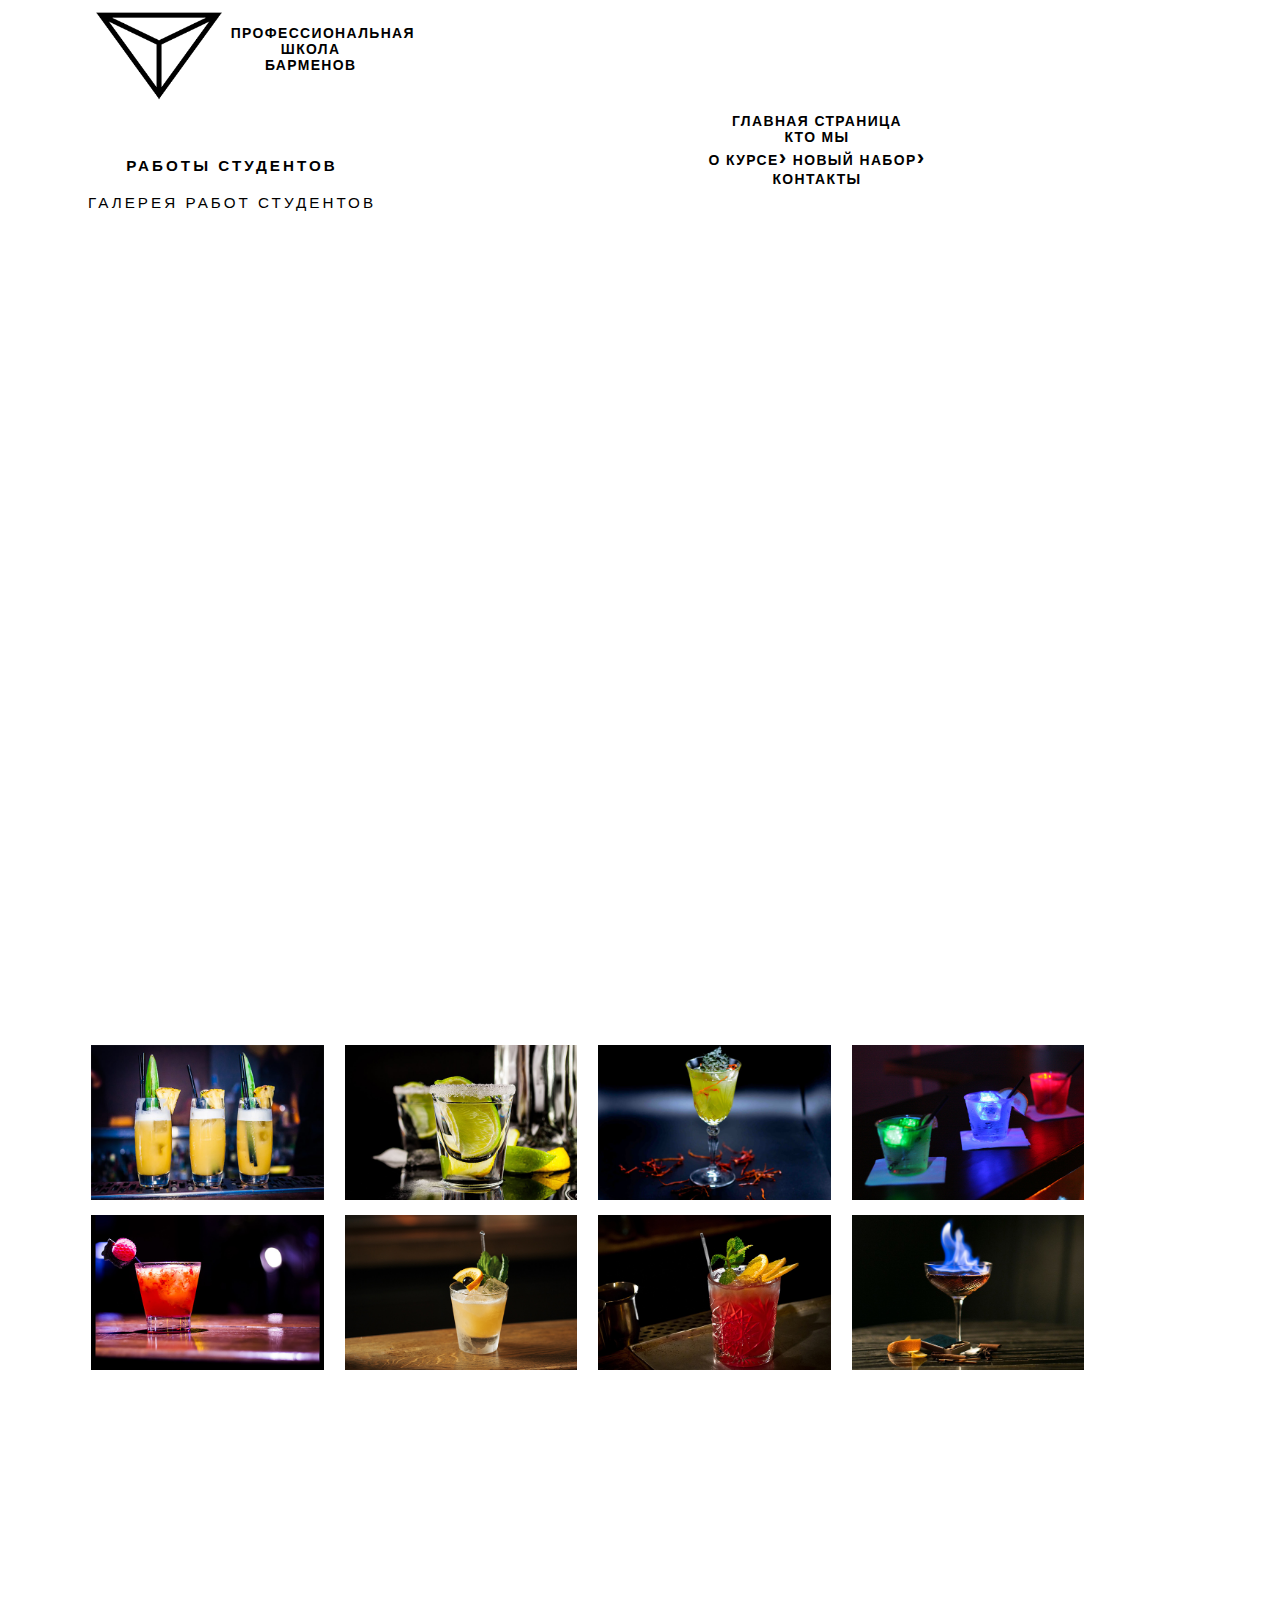
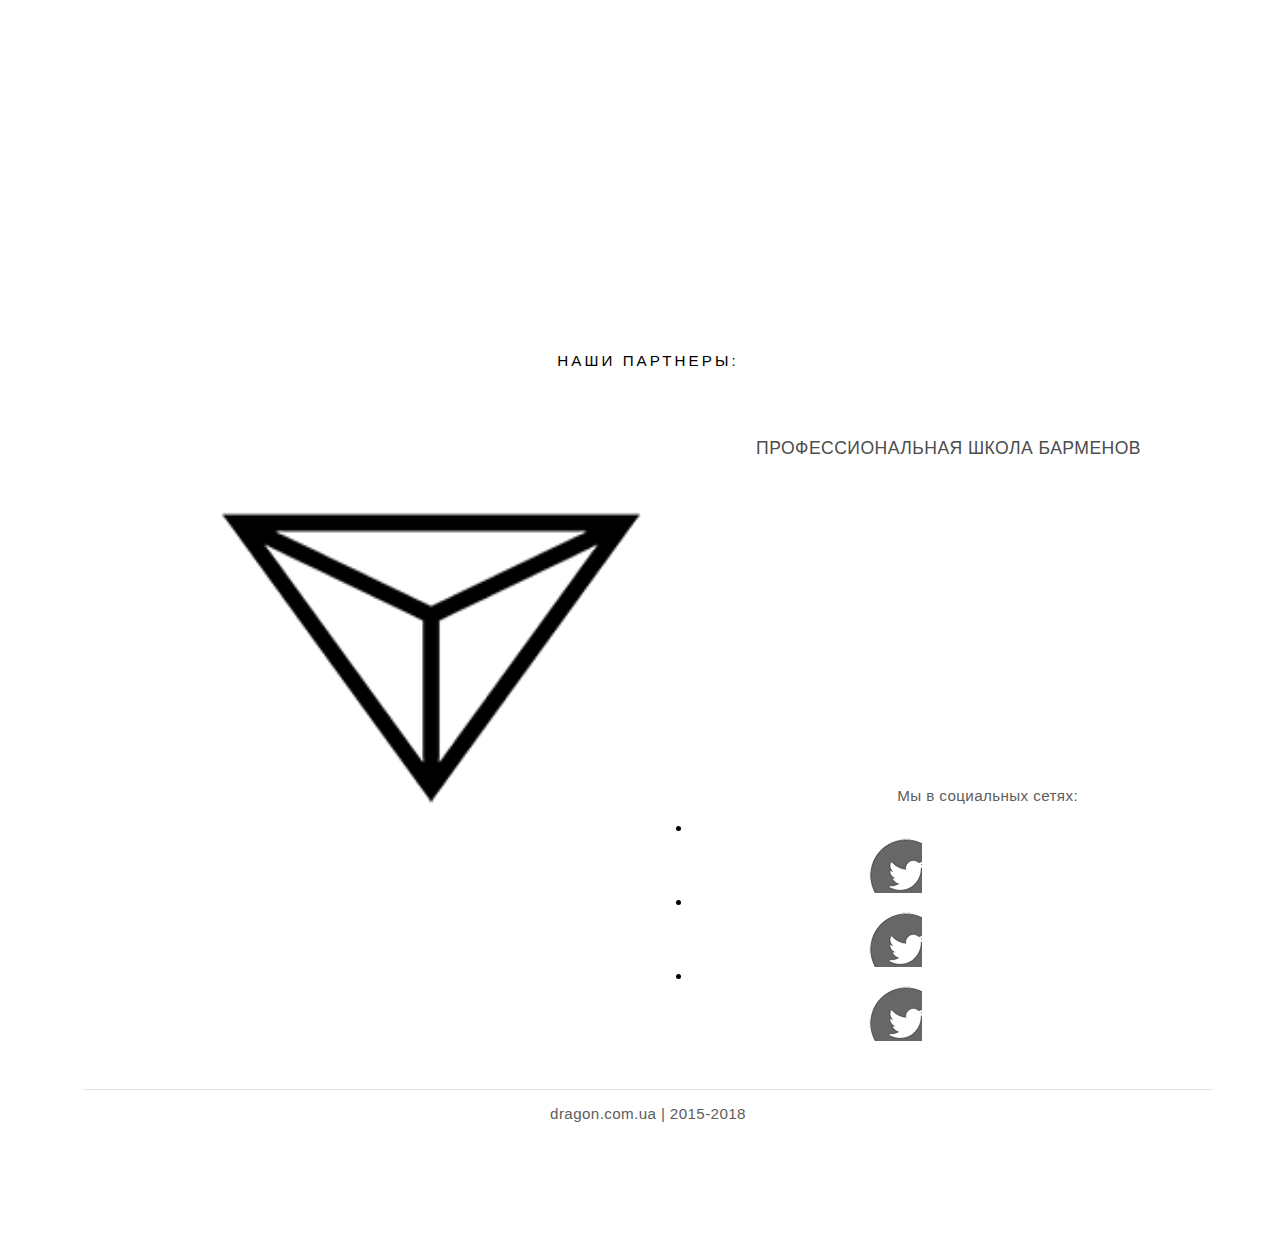
<file: students_work.html>
<!DOCTYPE html>
<html lang="ru">

<head>
    <meta charset="UTF-8">
    <meta name="viewport" content="width=device-width, initial-scale=1.0">
    <meta http-equiv="X-UA-Compatible" content="ie=edge">
    <title>Dragon: профессиональная школа барменов</title>
    <link rel="stylesheet" href="/css/main.css">
</head>

<body>
    <header class="top-panel container clearfix white-top">
        <div class="left-side">
            <div class="index-logo">
                <img src="/image/Dragon's_Eye.png" alt="DRAGON">
            </div>
            <div class="logo-information">
                <h2>DRAGON</h2>
                <p>Профессиональная школа
                    <br> барменов</p>
            </div>
        </div>
        <nav class="right-side mobile-dropdown black-color">
            <div class="mobile-dropbtn">
                <ul class="menu mobile-dropdown-content">
                    <li>
                        <a href="index.html">Главная страница</a>
                    </li>
                    <li>
                        <a href="about.html">Кто мы</a>
                    </li>
                    <li class="dropdown">
                        <a class="dropbtn">О курсе</a>
                        <ul class="dropdown-content">
                            <li>
                                <a href="teachers.html">преподаватели</a>
                            </li>
                            <li>
                                <a href="students_work.html">работы студентов</a>
                            </li>
                        </ul>
                    </li>
                    <li class="dropdown">
                        <a class="dropbtn">Новый набор</a>
                        <ul class="dropdown-content">
                            <li>
                                <a href="course_program.html">программа курса</a>
                            </li>
                            <li>
                                <a href="payment.html">оплата курса</a>
                            </li>
                        </ul>
                    </li>
                    <li>
                        <a href="registration.html">Контакты</a>
                    </li>
                </ul>
            </div>
        </nav>
    </header>
    <section class="students-works container">
        <div class="students-works-top-block">
            <h4>Работы студентов</h4>
            <div class="divider"></div>
            <p class="subheader">Галерея работ студентов</p>
        </div>
    </section>
    <section class="container">
        <div class="lightbox">
            <div class="row">
                <div class="column">
                    <img src="/image/Cocktail_1.png" style="width:100%" onclick="openModal();currentSlide(1)" class="hover-shadow cursor">
                </div>
                <div class="column" >
                    <img src="/image/Cocktail_2.jpg" style="width:100%" onclick="openModal();currentSlide(2)" class="hover-shadow cursor">
                </div>
                <div class="column hide-for-mobile">
                    <img src="/image/Cocktail_3.jpg" style="width:100%" onclick="openModal();currentSlide(3)" class="hover-shadow cursor">
                </div>
                <div class="column hide-for-mobile">
                    <img src="/image/Cocktail_4.jpg" style="width:100%" onclick="openModal();currentSlide(4)" class="hover-shadow cursor">
                </div>
                <div class="column hide-for-mobile">
                    <img src="/image/Cocktail_5.jpg" style="width:100%" onclick="openModal();currentSlide(5)" class="hover-shadow cursor">
                </div>
                <div class="column hide-for-mobile">
                    <img src="/image/Cocktail_6.jpg" style="width:100%" onclick="openModal();currentSlide(6)" class="hover-shadow cursor">
                </div>
                <div class="column hide-for-mobile">
                    <img src="/image/Cocktail_7.jpg" style="width:100%" onclick="openModal();currentSlide(7)" class="hover-shadow cursor">
                </div>
                <div class="column hide-for-mobile">
                    <img src="/image/Cocktail_8.jpg" style="width:100%" onclick="openModal();currentSlide(8)" class="hover-shadow cursor">
                </div>
            </div>

            <div id="myModal" class="modal" style="height: 127%;">
                <span class="close cursor" onclick="closeModal()">&times;</span>
                <div class="modal-content">

                    <div class="mySlides">
                        <div class="numbertext">1 / 8</div>
                        <img src="/image/Cocktail_1.png" style="width:100%">
                    </div>

                    <div class="mySlides">
                        <div class="numbertext">2 / 8</div>
                        <img src="/image/Cocktail_2.jpg" style="width:100%">
                    </div>

                    <div class="mySlides">
                        <div class="numbertext">3 / 8</div>
                        <img src="/image/Cocktail_3.jpg" style="width:100%">
                    </div>

                    <div class="mySlides">
                        <div class="numbertext">4 / 8</div>
                        <img src="/image/Cocktail_4.jpg" style="width:100%">
                    </div>

                    <div class="mySlides">
                        <div class="numbertext">5 / 8</div>
                        <img src="/image/Cocktail_5.jpg" style="width:100%">
                    </div>

                    <div class="mySlides">
                        <div class="numbertext">6 / 8</div>
                        <img src="/image/Cocktail_6.jpg" style="width:100%">
                    </div>

                    <div class="mySlides">
                        <div class="numbertext">7 / 8</div>
                        <img src="/image/Cocktail_7.jpg" style="width:100%">
                    </div>

                    <div class="mySlides">
                        <div class="numbertext">8 / 8</div>
                        <img src="/image/Cocktail_8.jpg" style="width:100%">
                    </div>

                    <a class="prev" onclick="plusSlides(-1)">&#10094;</a>
                    <a class="next" onclick="plusSlides(1)">&#10095;</a>

                    <div class="caption-container">
                        <p id="caption"></p>
                    </div>


                    <div class="column hide-for-mobile">
                        <img class="demo cursor" src="/image/Cocktail_1.png" style="width:100%" onclick="currentSlide(1)" alt="">
                    </div>
                    <div class="column hide-for-mobile">
                        <img class="demo cursor" src="/image/Cocktail_2.jpg" style="width:100%" onclick="currentSlide(2)" alt="">
                    </div>
                    <div class="column hide-for-mobile">
                        <img class="demo cursor" src="/image/Cocktail_3.jpg" style="width:100%" onclick="currentSlide(3)" alt="">
                    </div>
                    <div class="column hide-for-mobile">
                        <img class="demo cursor" src="/image/Cocktail_4.jpg" style="width:100%" onclick="currentSlide(4)" alt="">
                    </div>
                    <div class="column hide-for-mobile">
                        <img class="demo cursor" src="/image/Cocktail_5.jpg" style="width:100%" onclick="currentSlide(5)" alt="">
                    </div>
                    <div class="column hide-for-mobile">
                        <img class="demo cursor" src="/image/Cocktail_6.jpg" style="width:100%" onclick="currentSlide(6)" alt="">
                    </div>
                    <div class="column hide-for-mobile">
                        <img class="demo cursor" src="/image/Cocktail_7.jpg" style="width:100%" onclick="currentSlide(7)" alt="">
                    </div>
                    <div class="column hide-for-mobile">
                        <img class="demo cursor" src="/image/Cocktail_8.jpg" style="width:100%" onclick="currentSlide(8)" alt="">
                    </div>
                </div>
            </div>
        </div>
    </section>
    <footer class="container footer">
            <div class="partners">
                <p>Наши партнеры:</p>
                <table>
                    <tr>
                        <td>
                            <div class="box1 partner1"></div>
                        </td>
                        <td>
                            <div class="box1 partner2"></div>
                        </td>
                        <td>
                            <div class="box1 partner3"></div>
                        </td>
                        <td>
                            <div class="box1 partner4"></div>
                        </td>
                    </tr>
                </table>
            </div>
            <div class="top">
                <p>
                    профессиональная школа барменов
                </p>
            </div>
            <div class="middle">
                <div class="logo-container">
                    <img src="/image/Dragon's_Eye.png" alt="DRAGON">
                </div>
                <div class="social">
                    <p>Мы в социальных сетях:</p>
                    <ul>
                        <li class="social-ikon">
                            <div class="facebook sprite"></div>
                        </li>
                        <li class="social-ikon">
                            <div class="instagram sprite"></div>
                        </li>
                        <li class="social-ikon">
                            <div class="twitter sprite"></div>
                        </li>
                    </ul>
                </div>
            </div>
            <div class="copyright">
                <p>dragon.com.ua | 2015-2018</p>
            </div>
        </footer>
    <script src="/js/lightbox.js"></script>
</body>

</html>
</file>
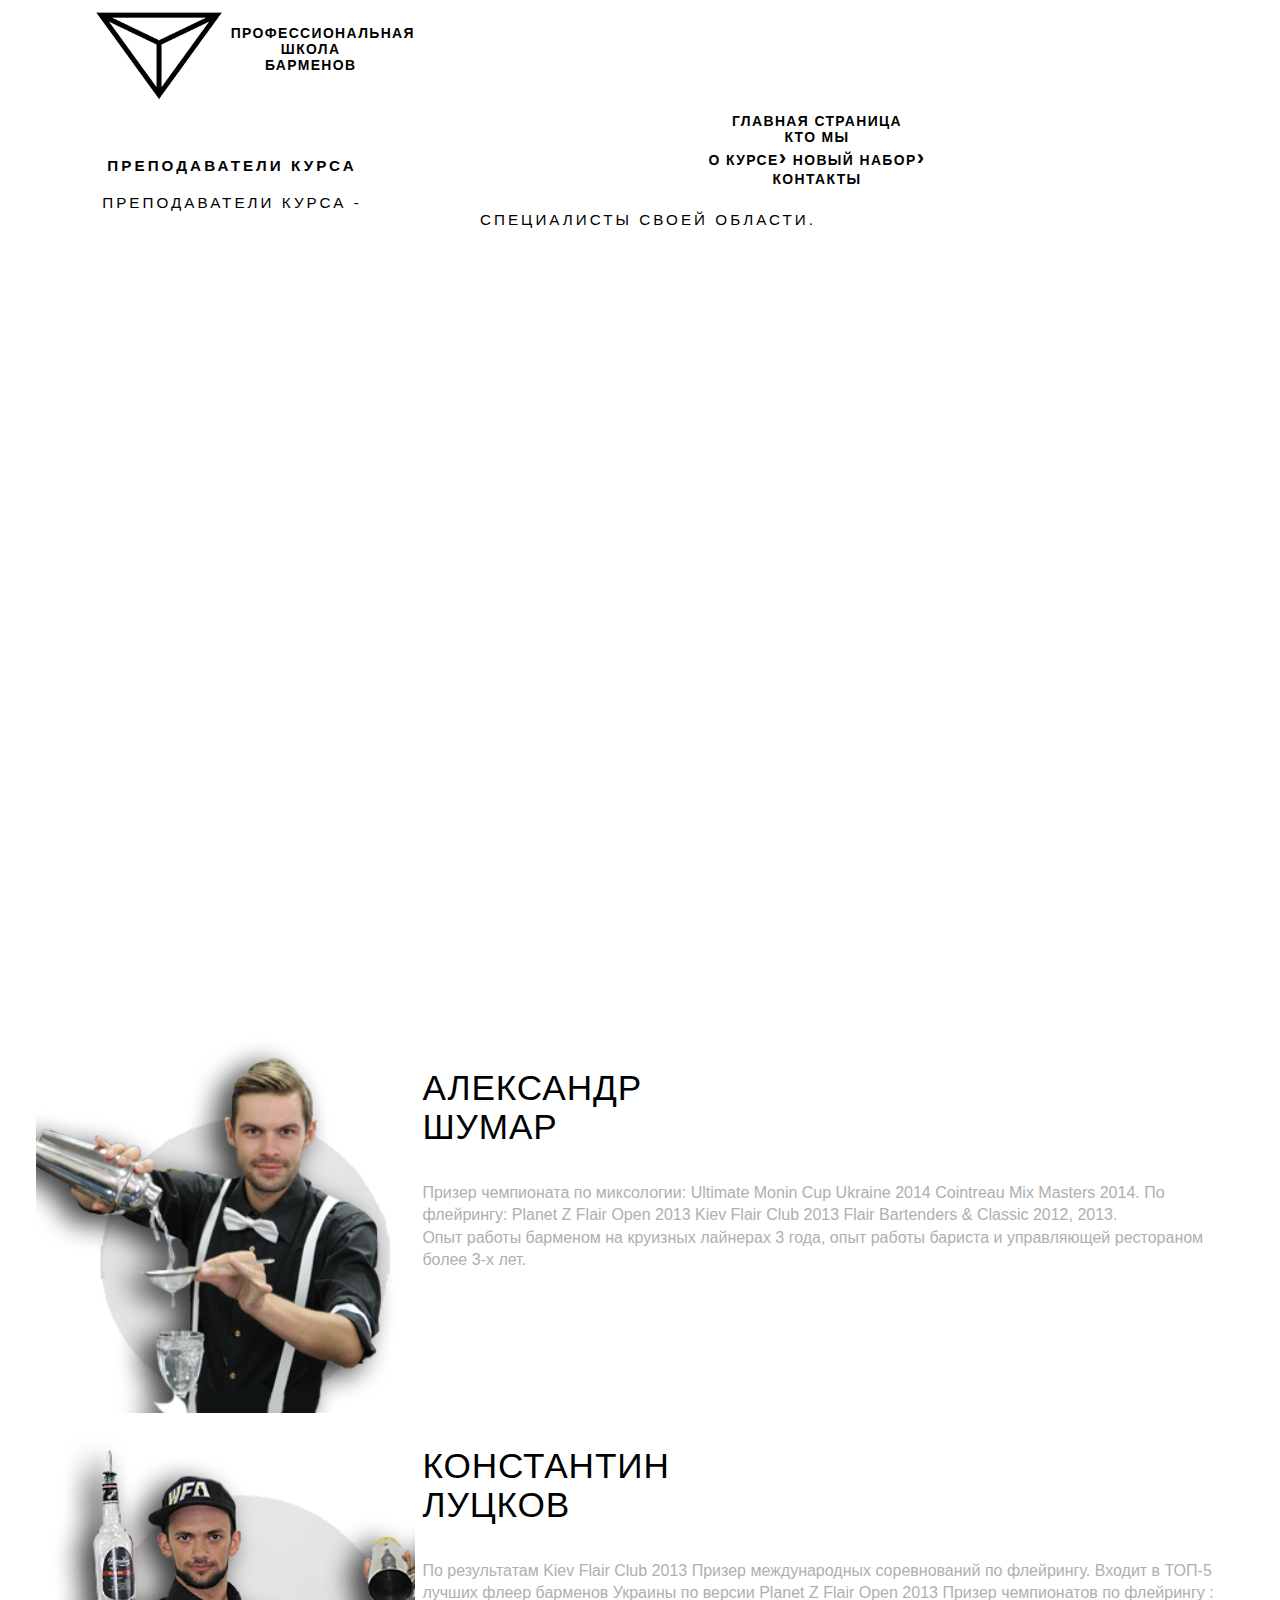
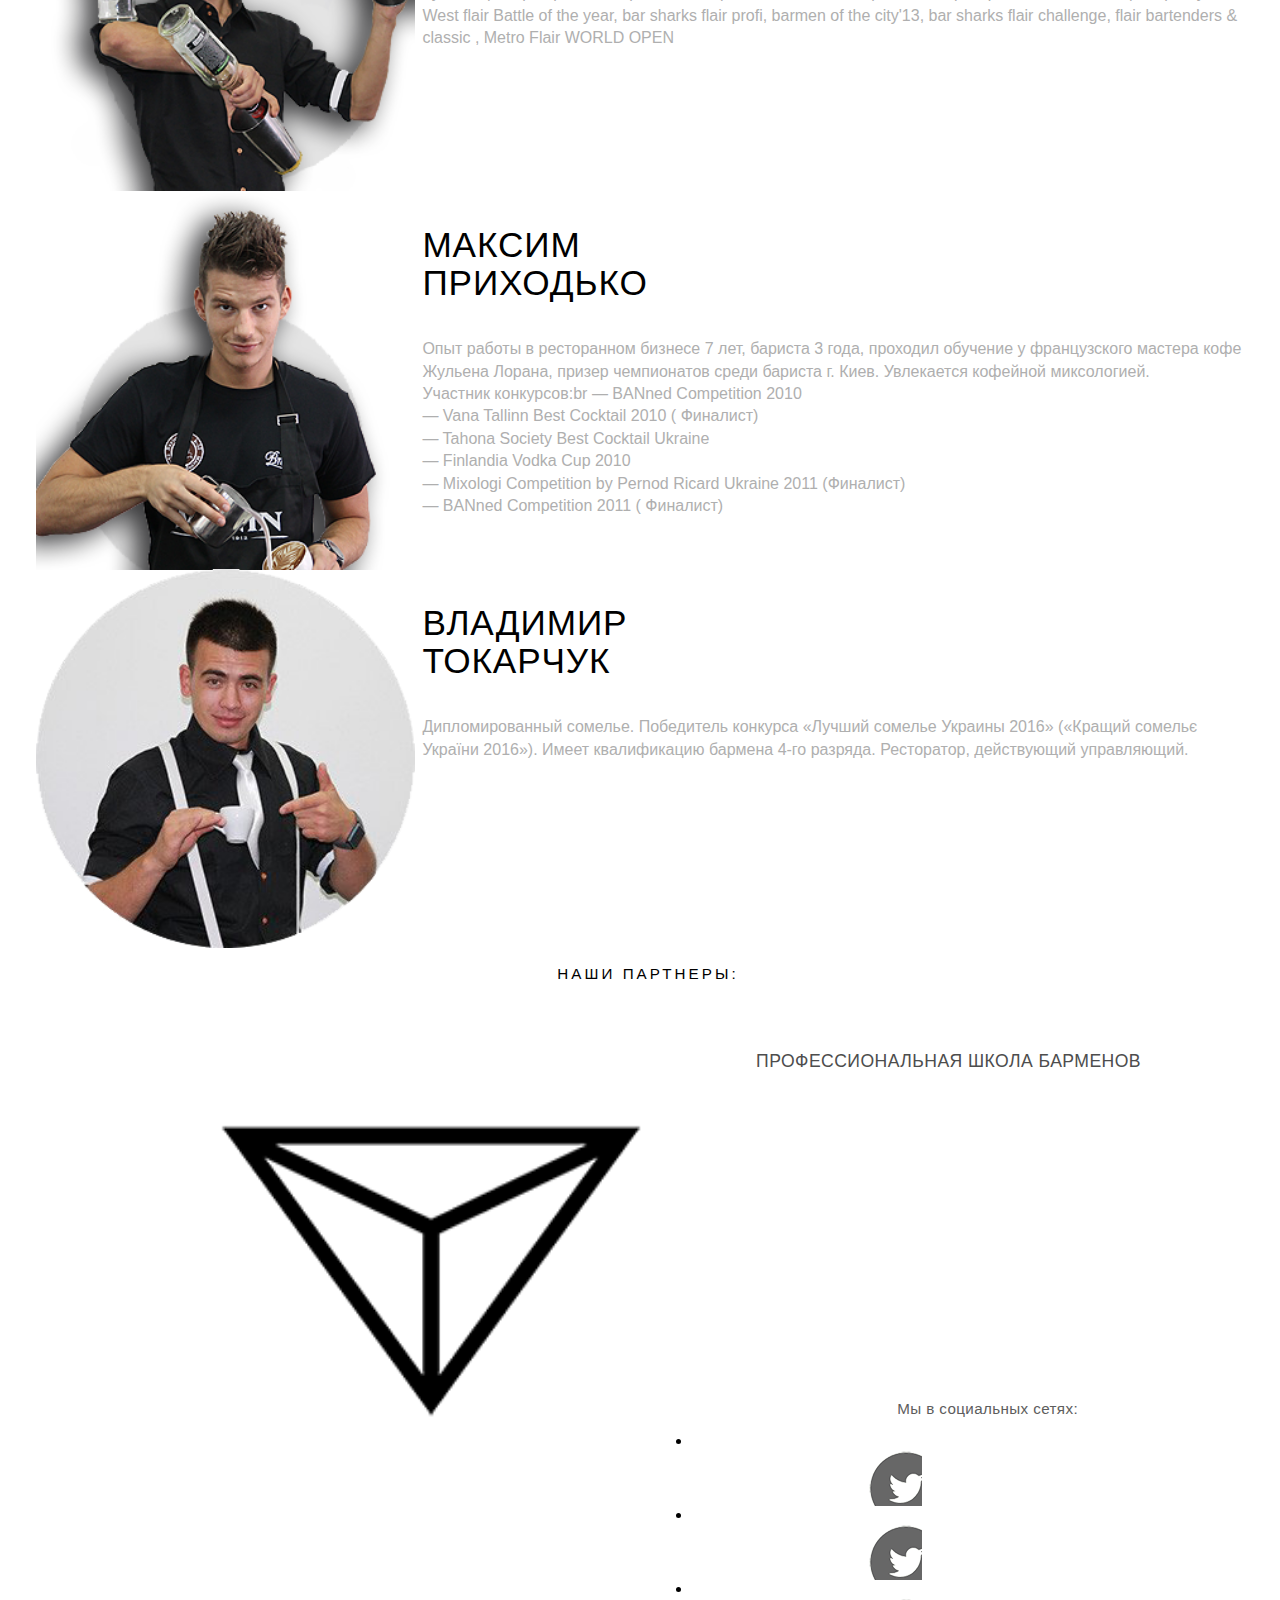
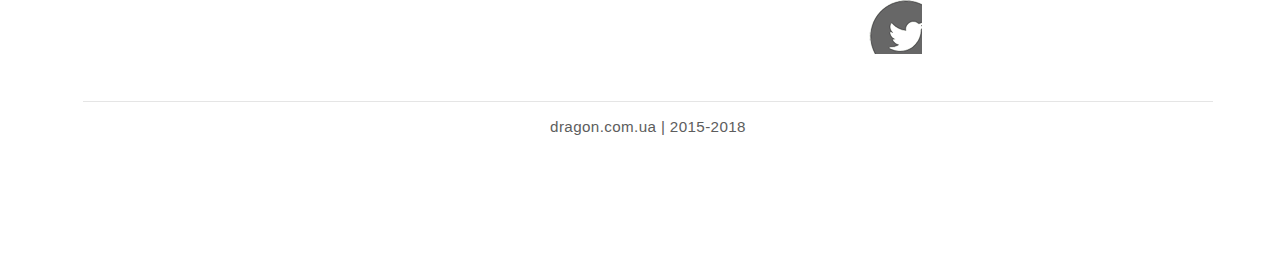
<file: teachers.html>
<!DOCTYPE html>
<html lang="ru">

<head>
    <meta charset="UTF-8">
    <meta name="viewport" content="width=device-width, initial-scale=1.0">
    <meta http-equiv="X-UA-Compatible" content="ie=edge">
    <title>Dragon: профессиональная школа барменов</title>
    <link rel="stylesheet" href="/css/main.css">
</head>

<body>
    <header class="top-panel container clearfix white-top">
        <div class="left-side">
            <div class="index-logo">
                <img src="/image/Dragon's_Eye.png" alt="DRAGON">
            </div>
            <div class="logo-information">
                <h2>DRAGON</h2>
                <p>Профессиональная школа
                    <br> барменов</p>
            </div>
        </div>
        <nav class="right-side mobile-dropdown black-color">
            <div class="mobile-dropbtn">
                <ul class="menu mobile-dropdown-content">
                    <li>
                        <a href="index.html">Главная страница</a>
                    </li>
                    <li>
                        <a href="about.html">Кто мы</a>
                    </li>
                    <li class="dropdown">
                        <a class="dropbtn">О курсе</a>
                        <ul class="dropdown-content">
                            <li>
                                <a>преподаватели</a>
                            </li>
                            <li>
                                <a href="students_work.html">работы студентов</a>
                            </li>
                        </ul>
                    </li>
                    <li class="dropdown">
                        <a class="dropbtn">Новый набор</a>
                        <ul class="dropdown-content">
                            <li>
                                <a href="course_program.html">программа курса</a>
                            </li>
                            <li>
                                <a href="payment.html">оплата курса</a>
                            </li>
                        </ul>
                    </li>
                    <li>
                        <a href="registration.html">Контакты</a>
                    </li>
                </ul>
            </div>
        </nav>
    </header>
    <section class="teachers-header container">
        <div class="teachers-top-block">
            <div><h4>препода&shy;ватели курса</h4>
            <div class="divider"></div>
            <p class="subheader">Преподаватели курса - специалисты своей области.</p>
        </div>
    </section>
    <section class="teachers-info">
        <div class="teacher-photo">
            <img src="/image/Alex-Shumar3.png" alt="Александр Шумар">
        </div>
        <div class="teacher-information">
            <p class="teacher-name">Александр
                <br> Шумар</p>
            <p class="teacher-description">Призер чемпионата по миксологии: Ultimate Monin Cup Ukraine 2014 Cointreau Mix Masters 2014. По флейрингу:
                Planet Z Flair Open 2013 Kiev Flair Club 2013 Flair Bartenders & Classic 2012, 2013.
                <br>Опыт работы барменом на круизных лайнерах 3 года, опыт работы бариста и управляющей рестораном
                более 3-х лет.</p>
        </div>
        <div class="teacher-photo">
            <img src="/image/Konstantin1.png" alt="Константин Луцков">
        </div>
        <div class="teacher-information">
            <p class="teacher-name">КОНСТАНТИН
                <br> ЛУЦКОВ</p>
            <p class="teacher-description">По результатам Kiev Flair Club 2013 Призер международных соревнований по флейрингу. Входит в ТОП-5
                лучших флеер барменов Украины по версии Planet Z Flair Open 2013 Призер чемпионатов по флейрингу
                : West flair Battle of the year, bar sharks flair profi, barmen of the city'13, bar sharks flair
                challenge, flair bartenders & classic , Metro Flair WORLD OPEN</p>
        </div>
        <div class="teacher-photo">
            <img src="/image/Maks2.png" alt="Максим Приходько">
        </div>
        <div class="teacher-information">
            <p class="teacher-name">МАКСИМ
                <br> ПРИХОДЬКО</p>
            <p class="teacher-description">Опыт работы в ресторанном бизнесе 7 лет, бариста 3 года, проходил обучение у французского мастера
                кофе Жульена Лорана, призер чемпионатов среди бариста г. Киев. Увлекается кофейной миксологией.
                <br>Участник конкурсов:br — BANned Competition 2010
                <br> — Vana Tallinn Best Cocktail 2010 ( Финалист)
                <br> — Tahona Society Best Cocktail Ukraine
                <br> — Finlandia Vodka Cup 2010
                <br> — Mixologi Competition by Pernod Ricard Ukraine 2011 (Финалист)
                <br> — BANned Competition 2011 ( Финалист)
            </p>
        </div>
        <div class="teacher-photo">
            <img src="/image/Dmitrii.png" alt="Владимир Токарчук">
        </div>
        <div class="teacher-information">
            <p class="teacher-name">Владимир
                <br> Токарчук</p>
            <p class="teacher-description">Дипломированный сомелье. Победитель конкурса «Лучший сомелье Украины 2016» («Кращий сомельє України
                2016»). Имеет квалификацию бармена 4-го разряда. Ресторатор, действующий управляющий.</p>
        </div>
    </section>
    <footer class="container footer">
            <div class="partners">
                <p>Наши партнеры:</p>
                <table>
                    <tr>
                        <td>
                            <div class="box1 partner1"></div>
                        </td>
                        <td>
                            <div class="box1 partner2"></div>
                        </td>
                        <td>
                            <div class="box1 partner3"></div>
                        </td>
                        <td>
                            <div class="box1 partner4"></div>
                        </td>
                    </tr>
                </table>
            </div>
            <div class="top">
                <p>
                    профессиональная школа барменов
                </p>
            </div>
            <div class="middle">
                <div class="logo-container">
                    <img src="/image/Dragon's_Eye.png" alt="DRAGON">
                </div>
                <div class="social">
                    <p>Мы в социальных сетях:</p>
                    <ul>
                        <li class="social-ikon">
                            <div class="facebook sprite"></div>
                        </li>
                        <li class="social-ikon">
                            <div class="instagram sprite"></div>
                        </li>
                        <li class="social-ikon">
                            <div class="twitter sprite"></div>
                        </li>
                    </ul>
                </div>
            </div>
            <div class="copyright">
                <p>dragon.com.ua | 2015-2018</p>
            </div>
        </footer>
    </body>
    
    </html>
</file>
<file: css/main.css>
*, *::before, *::after {
    -webkit-box-sizing: inherit;
            box-sizing: inherit;
}

html {
    -webkit-box-sizing: border-box;
            box-sizing: border-box;
}

body {
    font-family: segoewcourse-descriptionbold,sans-serif,"segoe ui",arial;
    font-size: 1rem;
    font-weight: 500;
    letter-spacing: 0.2em;
    text-transform: uppercase;
    text-align: center;
}

.clearfix::after {
    content: "";
    display: table;
    clear: both;
}

a {
    text-decoration: none;
    color: black;
    cursor: pointer;
}

.top-panel {
    height: 14vh !important;
    z-index: 99999 !important;
    border: none;
    background-color: rgba(255, 255, 255, 0);
    
}

h2 {
    display: none;
}

.container {
    width: 100vw;
    height: 100vh;
    margin-left: auto;
    margin-right: auto;
    padding-left: 4.5rem;
    padding-right: 4.5rem;
    border: 3px solid transparent;
}

.left-side {
    width: 25vw;
    float: left;
}

.index-logo {
    width: 40%;
    display: inline-block;
 }

  img {
     width: 100%;
 }

 .logo-information {
     width: 50%;
     display: inline-block;
     vertical-align: top;
 }

.right-side {
    width: 65vw;
    float: right;
}

.right-side li {
    list-style-type: none;
}

.right-side .menu, .logo-information p {
    font-size: 0.87rem;
    letter-spacing: 0.1em;
    font-weight: 720;
}

.dropbtn {
    cursor: pointer;
}

.dropdown {
    position: relative;
    display: inline-block;
}

.dropbtn::after {
    content: '\203A';  
    font-size: 1.4rem;
}

.dropdown-content {
    display: none;
    position: absolute;
    z-index: 1;
}

.dropdown-content a {
    display: block;
}

.dropdown:hover .dropdown-content {
    display: block;
}

.main-screen {
    height: 98vh !important;
    background-image: url(/image/background_big.jpg);
    background-repeat: no-repeat;
    background-position: bottom;

}

.head-block {
    margin-top: 12em;
    margin-left: auto;
    margin-right: auto;
    color: white;
}

.head-block p::before {
    content: url(/image/Cocktail-512_white.png);
}

.head-block h1 {
    font-size: 8.2rem;
    letter-spacing: 0.065em;
    margin: 0 0 1em;
    border: 10px solid white;
    padding: 0em 0.2em;
    line-height: 0.9;
    display: inline-block;
}

.bottom-block {
    font-size: 0.9rem;
    letter-spacing: 0.1em;
    border: 1px solid rgba(255,255,255,0.2);
    display: inline-block;
    padding: 0.5em 1em;
}

.button {
    color: white;
}

.button:after {
    content: ' \203A';  
    font-size: 1.4rem;
}

h3 {
    font-size: 1.5rem;
    font-weight: 500;
    letter-spacing: 0.19em;
    text-align: right;
    color: #191919;
    margin: 2.2rem 1rem;
    display: block;
    cursor: pointer;
}

h3::before {
    content: url(/image/Cocktail-512.png);
}

.lightbox {
    position: relative;
    width: 100%;
    height: 70vh;
}

.row > .column {
    padding: 8px 8px;
  }
  
  .row:after {
    content: "";
    display: table;
    clear: both;
  }
  
  .column {
    float: left;
    width: 22%;
    margin-right: 5px;
    margin-top: 0;
  }
  
  /* The Modal (background) */
  .modal {
    display: none;
    position: absolute;
    z-index: 1;
    padding-top: 100px;
    left: 0;
    top: 0;
    width: 100%;
    height: 100%;
    overflow: auto;
    background-color: black;
  }
  
  /* Modal Content */
  .modal-content {
    position: relative;
    background-color: #fefefe;
    margin: auto;
    padding: 0;
    width: 90%;
    max-width: 1200px;
  }
  
  /* The Close Button */
  .close {
    color: white;
    position: absolute;
    top: 10px;
    right: 25px;
    font-size: 35px;
    font-weight: bold;
  }
  
  .close:hover,
  .close:focus {
    color: #999;
    text-decoration: none;
    cursor: pointer;
  }
  
  .mySlides {
    display: none;
  }
  
  .cursor, input:hover {
    cursor: pointer
  }
  
  /* Next & previous buttons */
  .prev,
  .next {
    cursor: pointer;
    position: absolute;
    top: 50%;
    width: auto;
    padding: 16px;
    margin-top: -50px;
    color: white;
    font-weight: bold;
    font-size: 20px;
    -webkit-transition: 0.6s ease;
    transition: 0.6s ease;
    border-radius: 0 3px 3px 0;
    -moz-user-select: none;
     -ms-user-select: none;
         user-select: none;
    -webkit-user-select: none;
  }
  
  /* Position the "next button" to the right */
  .prev {
    left: 0;
    border-radius: 3px 0 0 3px;
  }
  
  .next {
    right: 0;
    border-radius: 3px 0 0 3px;
  }
  
  /* On hover, add a black background color with a little bit see-through */
  .prev:hover,
  .next:hover {
    background-color: rgba(0, 0, 0, 0.8);
  }
  
  /* Number text (1/3 etc) */
  .numbertext {
    color: #f2f2f2;
    font-size: 12px;
    padding: 8px 12px;
    position: absolute;
    top: 0;
  }
  
  img {
    margin-bottom: -4px;
  }
  
  .caption-container {
    text-align: center;
    background-color: black;
    padding: 2px 16px;
    color: white;
  }
  
  .demo {
    opacity: 0.6;
  }
  
  .active,
  .demo:hover {
    opacity: 1;
  }
  
  img.hover-shadow {
    -webkit-transition: 0.3s;
    transition: 0.3s
  }
  
  .hover-shadow:hover {
    -webkit-box-shadow: 0 4px 8px 0 rgba(0, 0, 0, 0.2), 0 6px 20px 0 rgba(0, 0, 0, 0.19);
            box-shadow: 0 4px 8px 0 rgba(0, 0, 0, 0.2), 0 6px 20px 0 rgba(0, 0, 0, 0.19)
  }

.slider {
    position: relative;
    width: 72vw;
    height: 70vh;
    margin: 0 auto;
    
}

.slider input[type=radio] {
    position: absolute;
    opacity: 0;
}

.slider-controls {
    position: absolute;
    bottom: 2em;
    left: 50%;
    margin-left: -100px;
    width: 200px;
    height: 10px;
    text-align: center;
    z-index: 999;
}

.slider-controls label {
    display: inline-block;
    width: 15px;
    height: 15px;
    margin: 0 3px;
    background: white;
    border: 3px solid black;
    vertical-align: top;
    border-radius: 50%;
    cursor: pointer;
}

#btn-1:checked ~ .slider-controls label[for="btn-1"],
#btn-2:checked ~ .slider-controls label[for="btn-2"],
#btn-3:checked ~ .slider-controls label[for="btn-3"],
#btn-4:checked ~ .slider-controls label[for="btn-4"] {
    background: #c1c1c1;
}


.slides {
    position: relative;
}

.slide {
    
    width: 100%;
    height: 100%;
    padding: 1rem;
    overflow: hidden;
}

.slide {
    display: none;
}

#btn-1:checked ~ .slides .slide:nth-child(1) {
    display: block;
}

#btn-2:checked ~ .slides .slide:nth-child(2) {
    display: block;
}

#btn-3:checked ~ .slides .slide:nth-child(3) {
    display: block;
}

#btn-4:checked ~ .slides .slide:nth-child(4) {
    display: block;
}

.teacher-photo {
    display: inline-block;
    width: 30%;
}

.teacher-information {
    display: inline-block;
    width: 65%;
    vertical-align: top;
}

.teacher-name {
    font-size: 2.2rem;
    line-height: 1.1;
    letter-spacing: 0.025em;
    text-align: left;
}

.teacher-description, .about-information p, .course-description p, .course-information {
    font-size: 1rem;
    line-height: 1.4em;
    text-align: left;
    text-transform: initial;
    letter-spacing: initial;
    color: #afafaf;
}

.top {
    padding: 0 4.5rem;
    margin-top: 3rem;
}

footer .top p {
    font-size: 1.1rem;
    text-align: right;
    color: #4d4d4d;
    letter-spacing: 0.025em;
}

footer .middle {
    padding: 2rem;
}

.logo-container {
    display: inline-block;
    width: 40%;
}

.social {
    display: inline-block;
    width: 40%;
    text-align: right;
}

.sprite {
    width: 74px;
    height: 74px;
    margin: 0 auto;
    background: url(/image/social_small.png);
}

.social p, .copyright p {
    font-size: 0.95rem;
    color: #5d5d5d;
    letter-spacing: 0.025em;
    text-transform: initial; 
}

.copyright {
    border-top: 1px solid rgba(0,0,0,0.1);
    padding-top: 0;
}


@media screen and (min-width: 320px) and (max-width: 767px) {
    body {
        font-size: 0.95rem;
    }

    .container {
        margin: 0;
        padding: 0;
        height: 90vh;
    }

    .top-panel {
        position: fixed;
        height: 13vh !important;
        background: white;
        z-index: 1000;
    }

    .main-screen {
        height: 98vh !important;
        background-image: url(/image/background.jpg);
        background-repeat: no-repeat;
        background-size: cover;
        color: white;
    }

    .index-logo {
        display: none;
    }

    .logo-information p {
        font-size: 0.8rem;
    }

    .right-side {
        text-align: right;
    }

    ul {
        padding: 0;
    }

    .dropdown {
        position: relative;
        display: block;
    }

    .mobile-dropbtn::after {
        content: '\2630';  
        font-size: 1.7rem;
    }

    .mobile-dropdown-content {
        width: 100vw;
        text-align: center;
        display: none;
        position: absolute;
        top: 0;
        left: 0;
        background-color: white;
        z-index: 1;
        
    }

    .mobile-dropdown-content a {
        width: 100%;
        font-size: 0.875em;
        padding: 5px 10px;
        display: block;
        text-transform: initial;
    }

    .mobile-dropdown-content a:hover {background-color: #f1f1f1}

    .mobile-dropbtn:hover .mobile-dropdown-content {
        display: block;
    }

    .dropdown-content {
        background-color: white;
        z-index: 2;
        border: 1px solid black;
        right: 0;
        text-align: right;
    }

    .dropdown-content a:hover {background-color: #f1f1f1}

    .head-block h1 {
        font-size: 3.2rem;
        border: 7px solid white;
    }

    .bottom-block {
        padding: 0.5em;
        font-size: 0.8rem;
    }

    h3 {
        font-size: 1.2rem;
    }

    .course-program {
        background-image: url(/image/564342.jpg);
        background-repeat: no-repeat;
        background-size: contain;
        background-position: bottom;
    }

    .main-program h4:hover {
        font-size: 1.1rem;
    }

    .works-head p {
        display: none;
    }

    .column {
        float: none;
        width: 100%;
        display: block;
      }

      .hide-for-mobile {
          display:none;
      }

    .course-teachers {
        height: 158vh;
    }

    .slider {
        width: 92vw;
        height: 140vh;
    }

    .slide {
        padding: 0;
    }

    .teacher-photo {
        display: block;
        width: auto;
    }
    
    .teacher-information {
        display: block;
        width: auto;
    }
    
    .teacher-name {
        font-size: 1.8rem;
        text-align: center;
    }
    
    .teacher-description {
        text-align: center;
    }

    .teacher-photo img {
        width: 85%;
        margin: 0 auto;
    }

    .footer {
        height: 91vh !important;
    }

    footer .top p, .top{
        display: none;
    }

    .logo-container img {
        width: 50%;
    }
    
    footer .middle {
        padding: 0;
    }
    
    .logo-container {
        display: block;
        margin-top: 2rem;
        width: auto;
    }
    
    .social {
        display: block;
        width: auto;
        text-align: center;
    }
    
    .copyright {
        padding: 0;
    }

    .social-panel div {
        display: inline-block;
        width: 74px;
        height: 74px;
        background: url(/image/social_small.png);
    }

    .social-panel :nth-child(1) {
        background-position: -116px -20px;
    }

    .social-panel :nth-child(2) {
        background-position: -400px -20px;
    }

    .social-panel :nth-child(3) {
        background-position: -21px -20px;
    }

    .facebook {
        background-position: -116px -20px;
    }
    
    .facebook:hover {
        background-position: -116px -100px;
    }
    
    .instagram {
        background-position: -400px -20px;
    }
    
    .instagram:hover {
        background-position: -400px -100px;
    }
    
    .twitter {
        background-position: -21px -20px;
    }
    
    .twitter:hover {
        background-position: -21px -100px;
    }
    .main-content {
        height: auto;
    }

    .social-panel {
        margin-top: 6rem;
        margin-bottom: 9rem;
    }

    .curator-info .avatar {
        display: inline-block;
        width: 120px;
        height: 120px;
        border: 1px solid transparent;
        border-radius: 50%;
        background-image: url(/image/110134-1.jpg);
        background-position: -200px 2px;
    }

    .curator-info .info {
        display: inline-block;
        vertical-align: top;
    }

    .curator-name, .teachers-top-block h4, .students-works-top-block h4, .course-program-top-block h4, .payment-top-block h4 {
        text-align: center;
        font-size: 2.5rem;
        font-weight: 520;
        margin: 1rem auto;
    }
    
    .curator-subname {
        font-size: 1rem;
        letter-spacing: 0.05em;
        color: #c6c6c6;
        margin: 0;
        font-weight: 540;
    }

    .tel-info {
        font-size: 1.6rem;
        color: #191919;
        letter-spacing: 0.08em;
    }

    .contact-link {
        margin-top: 4rem;
        padding: 2rem;
    }

    .contact-link ul {
        list-style-type: none;
    }

    .icon {
        width: 35px;
        height: 35px;
        background-repeat: no-repeat;
        display: inline-block;
        vertical-align: middle;
    }
    
    .skype {
        background-image: url(/image/skype.png);
    }

    .telegram {
        background-image: url(/image/telegram.png);
        
    }

    .social-name, .social-value {
        font-size: 1rem;
        letter-spacing: 0.01rem;
        text-transform: initial;
        color: #191919;
    }

    .social-value {
        font-weight: 600;
    }

    .contact-form {
        margin-top: 4rem;
        padding: 40px 35px;
        background-color: #efefef;
    }

    .form-caption h6, .about-head h6, .features h6 {
        font-size: 0.9rem;
        letter-spacing: 0.025em;
    }

    .registration-form {
        padding: 50px 40px;
        text-align: left;
        margin-bottom: 45px;
        background-color: white;
        position: relative;
    }

    input {
        border: none;
    }

    input[type="text"], input[type="email"], input[type="tel"], .registration-form select {
        width: 100%;
        font-size: 0.9rem;
        background-color: #f7f7f7;
        padding: 17px 25px;
        color: #8f8f8f;
        margin-bottom: 20px;
    }

    .registration-form select, input[type="button"] {
        color: black;
        margin-bottom: 40px;
    }

    input[type="button"] {
        width: 100%;
        height: 75px;
        background-color: #ffed2a;
        font-size: 0.9rem;
        letter-spacing: 0.025em;
        text-align: center;
        vertical-align: middle;
        position: absolute;
        bottom: -80px;
        left: 0;
    }

    .about {
        padding-left: 2rem; 
        padding-right: 2rem;
        height: auto;
        background-image: url(/image/cocktail_bora_bora-1.png);
        background-size: cover;
        background-position: -114vw;
    }

    .about-head {
        margin-top: 6rem;
    }

    .features ul {
        list-style-image: url(/image/Dragon_Eye_small.png);
        list-style-position: inside;
        
    }

    .features ul li {
        font-size: 0.9rem;
        letter-spacing: 0.025em;
        color: black;
        text-transform: initial;
        text-align: left;
       
    }

    .teachers-header, .students-works, .course-program-header, .payment-header {
        height: auto!important;
        padding-left: 2rem;
        padding-right: 2rem;
        position: relative;
        background-image: url(/image/apple-martini_small.png);
        background-repeat: no-repeat;
        background-size: cover;
        background-position: -6vw 2vh;
    }

    .teachers-top-block {
        margin-top: 5.6rem;
    }

    .divider {
        background-color: #f45222;
        height: 4px;
        width: 80px;
        display: inline-block;
        margin: 34px 0;
    }

    .course-program-top-block .divider {
        margin-bottom: 0;
    }

    .subheader {
        font-size: 1.05rem;
        font-weight: 550;
        margin-top: 5rem;
        margin-bottom: 6rem;
        text-transform: initial;
        letter-spacing: 0.02rem;
    }

    .students-works-top-block {
        margin-top: 6rem;
        margin-bottom: 11.1rem;
    }

    .course-program-top-block {
       margin-top: 5rem;
    }

    .program-description {
        height: auto;
    }

    .course-name, .price {
        font-size: 1.5rem;
        letter-spacing: 0.025em;
        font-weight: bold;
    }

    .course-description {
        padding: 20px;
        margin: 20px;
        border: 1px solid rgba(0,0,0,0.06);
        text-align: left;
    }

    .payment-top-block {
        margin-top: 5rem;
    }

    .payment-header .subheader {
        margin-bottom: 11rem;
    }

    .price-info {
        padding: 20px;
        height: auto;
    }

    .course-name {
        margin: 2rem;
    }

    .course-information {
        text-align: center;
        margin-bottom: 4rem;
        
    }

    .price-overview {
        margin: 5.3rem auto;
    }

    .modal {
        height: 106%;
    }

    .partners {
        display: none;
    }

    .video {
        display: none;
    }

    .row:nth-child(1), .row:nth-child(2) {
        margin-top: 2rem;
    }
} 




@media screen and (min-width: 768px) and (max-width: 1439px) {
    body {
        font-size: 0.95rem;
    }

    .head-block h1 {
        font-size: 5.2rem;
    }
}

@media screen and (min-width: 1440px) {
    img {
    width: 100%;
    }

    body {
        font-size: 0.95rem;
    }

    .head-block h1 {
        font-size: 7.2rem;
    }

    .top-panel{
        position: absolute !important;
        color: white;
    } 

    .right-side a {
        color: white;
    }

    .menu li {
        display: inline-block;
        margin: 0 2rem;
    }

    .head-block {
        margin-top: 18rem;
    }

    .head-block p {
        margin-bottom: 3rem;
    }

    table {
        margin: 1rem;
        width: 100%;
    }

    td {
        padding: 1rem;
    }

    .box1 {
        width: 170px;
        height: 170px;
        background-size: contain;
        background-repeat: no-repeat;
        background-position: center;
    }

    .course_1 {
        background-image: url(/image/img.m.pID2332.png);
    }

    .course_2 {
        background-image: url(/image/alcohol-bottles-e1486965460413.jpg);
    }

    .course_3 {
        background-image: url(/image/Молекулярная_миксология22.jpg);
    }

    .course_4 {
        background-image: url(/image/063.jpg);
    }

    .course_5 {
        background-image: url(/image/steaming-milk-barista.jpg);
    }

    .course_6 {
        background-image: url(/image/3d8621546_7338696.jpg);
    }

    .modal-content {
        width: 50%;
    }

    .footer {
        height: auto;
        padding: 0;
    }

    .partners {
        background-color: #f2eeef;

    }

    .partners p {
        font-size: 1.05rem;
        letter-spacing: 0.175em;
        color: #c6c6c6;
        text-align: center;
    }

    .partner1 {
        background-image: url(/image/jatone.png); 
        margin: 0 auto;
    }

    .partner2 {
        background-image: url(/image/login_logo.png); 
        margin: 0 auto;
    }

    .partner3 {
        background-image: url(/image/Staritsky+levitsky+vodka+logo.png); 
        margin: 0 auto;
    }

    .partner4 {
        background-image: url(/image/1083546.jpeg); 
        margin: 0 auto;
    }

    .top {
        padding: 0 4rem;
    }

    .middle::after {
        content: "";
        display: table;
        clear: both;
    }

    footer .middle {
        padding: 4rem;
    }

    .middle {
        margin: 6rem 0;
    }

    .logo-container {
        float: left;
    }

    .middle .logo-container {
        width: 15%;
    }

    .social {
        float: right;
    }

    .social p {
        margin-bottom: 2.5rem;
    }

    .social ul {
        list-style-type: none;
    }

    .social-ikon {
        display: inline-block;
        margin-right: 2rem;
    }

    .facebook {
        background-position: -116px -20px;
    }
    
    .facebook:hover {
        background-position: -116px -100px;
    }
    
    .instagram {
        background-position: -400px -20px;
    }
    
    .instagram:hover {
        background-position: -400px -100px;
    }
    
    .twitter {
        background-position: -21px -20px;
    }
    
    .twitter:hover {
        background-position: -21px -100px;
    }

    .dropdown-content {
        display: none;
        position: absolute;
        z-index: 1;
    }

    .dropdown-content {
        width: 16vw;
        text-align: left;
        display: none;
        position: absolute;
        top: 3vh;
        left: 0;
        background-color: white;
        z-index: 1;
        padding: 5px 5px!important;
        border: 1px solid rgba(0,0,0,0.04);
        
    }

    .dropdown-content a {
        color: black;
        display: block;
        text-transform: initial;
        line-height: 1;
        font-size: 0.87rem;
        letter-spacing: 0.1em;
        text-transform: uppercase;
        font-weight: 500;
        padding: 10px 0px;
    }

    .dropdown-content a:hover {background-color: #f1f1f1}

    .dropbtn:hover .dropdown-content {
        display: block;
    }

    .white-top {
        background-color: white;
        color: black;
    }

    .black-color a {
        color: black!important;
    }

    .about {
        padding-left: 6rem; 
        padding-right: 6rem;
        height: 92vh;
        background-image: url(/image/cocktail_bora_bora-1.png);
        background-size: 45%;
        background-position: 31vw;
        background-repeat: no-repeat;
    }

    .about::after {
        content: "";
        display: table;
        clear: both;
    }

    .about-head {
        margin-top: 10rem;
    }

    .about-head h6 {
        font-size: 3.6rem;
        color: #252525;
        letter-spacing: 0.025em;
    
    }

    .about-information {
        float: left;
        width: 45%;
    }

    .features {
        float: left;
        width: 45%;
        margin-left: 4rem;
        text-align: right;
    }

    .features ul {
        list-style-image: url(/image/Dragon_Eye_small.png);
        list-style-position: inside;
        
    }

    .features h6 {
        font-size: 1.5rem;
        margin: 0.4rem;
    }

    .features ul li {
        font-size: 1.5rem;
        letter-spacing: 0.025em;
        color: black;
        text-transform: initial;
        text-align: right;
        padding: 10px;
       
    }

    .video div {
        margin: 3rem 4.5rem;
        text-transform: initial;
        font-size: 1.5rem;
        letter-spacing: 0.025em;
        color: black;
        text-align: left;
    }

    .registration-wraper {
        margin-top: 10rem;
    }

    .registration-wraper::after {
        content: "";
        display: table;
        clear: both;
    }

    .social-panel {
        float: left;
        border-right: 1px solid rgba(0,0,0,0.1);
        width: 20%;
    }

    .contacts-wraper {
        float: left;
        width: 48%;
    }

    .contact-form {
        float: right;
        width: 30%;
        margin-top: 0rem;
        padding: 40px 35px;
        background-color: #efefef;
        height: auto;
    }

    .contacts-info, .tel-info-wraper {
        display: inline-block;
        vertical-align: top;
    }

    .curator-info .avatar {
        display: inline-block;
        width: 120px;
        height: 120px;
        border: 1px solid transparent;
        border-radius: 50%;
        background-image: url(/image/110134-1.jpg);
        background-position: -200px 2px;
    }

    .curator-info .info {
        display: inline-block;
        vertical-align: top;
    }

    .curator-name, .teachers-top-block h4, .students-works-top-block h4, .course-program-top-block h4, .payment-top-block h4 {
        text-align: center;
        font-size: 2.5rem;
        font-weight: 520;
        margin: 1rem auto;
    }
    
    .curator-subname {
        font-size: 1rem;
        letter-spacing: 0.05em;
        color: #c6c6c6;
        margin: 0;
        font-weight: 540;
    }

    .tel-info {
        font-size: 1.6rem;
        color: #191919;
        letter-spacing: 0.08em;
        list-style-type: none;
    }

    .contact-link {
        margin-top: 4rem;
        padding: 2rem;
    }

    .contact-link ul {
        list-style-type: none;
    }

    .contact-link li {
        display: inline-block;
        padding: 10px;
    }

    .icon {
        width: 35px;
        height: 35px;
        background-repeat: no-repeat;
        display: inline-block;
        vertical-align: middle;
    }
    
    .skype {
        background-image: url(/image/skype.png);
    }

    .telegram {
        background-image: url(/image/telegram.png);
        
    }

    .social-name, .social-value {
        font-size: 1rem;
        letter-spacing: 0.01rem;
        text-transform: initial;
        color: #191919;
    }

    .social-value {
        font-weight: 600;
    }

    .social-panel div {
        display: block;
        width: 74px;
        height: 74px;
        background: url(/image/social_small.png);
    }

    .social-panel :nth-child(1) {
        background-position: -116px -20px;
        margin: 2rem auto;
    }

    .social-panel :nth-child(2) {
        background-position: -400px -20px;
        margin: 2rem auto;
    }

    .social-panel :nth-child(3) {
        background-position: -21px -20px;
        margin: 2rem auto;
    }

    .facebook {
        background-position: -116px -20px;
    }
    
    .facebook:hover {
        background-position: -116px -100px;
    }
    
    .instagram {
        background-position: -400px -20px;
    }
    
    .instagram:hover {
        background-position: -400px -100px;
    }
    
    .twitter {
        background-position: -21px -20px;
    }
    
    .twitter:hover {
        background-position: -21px -100px;
    }

    .form-caption h6, .about-head h6 {
        font-size: 2rem;
        letter-spacing: 0.025em;
    }

    .features h6 {
        font-size: 1.3rem;
    }

    .registration-form {
        padding: 50px 40px;
        text-align: left;
        margin-bottom: 45px;
        background-color: white;
        position: relative;
    }

    input {
        border: none;
    }

    input[type="text"], input[type="email"], input[type="tel"], .registration-form select {
        width: 100%;
        font-size: 0.9rem;
        background-color: #f7f7f7;
        padding: 17px 25px;
        color: #8f8f8f;
        margin-bottom: 20px;
    }

    .registration-form select, input[type="button"] {
        color: black;
        margin-bottom: 40px;
    }

    input[type="button"] {
        width: 100%;
        height: 75px;
        background-color: #ffed2a;
        font-size: 0.9rem;
        letter-spacing: 0.025em;
        text-align: center;
        vertical-align: middle;
        position: absolute;
        bottom: -80px;
        left: 0;
    }

    .teachers-header, .students-works, .course-program-header, .payment-header {
        height: 94vh!important;
        padding-left: 2rem;
        padding-right: 2rem;
        position: relative;
        background-image: url(/image/apple-martini_small.png);
        background-repeat: no-repeat;
        background-size: 30%;
        background-position: 56vw 12vh;
    }

    .teachers-top-block {
        margin-top: 14rem;
        text-align: center;
        width: 50vw;
    }

    .divider {
        background-color: #f45222;
        height: 4px;
        width: 80px;
        display: inline-block;
        margin: 34px 0;
    }

    .course-program-top-block .divider {
        margin-bottom: 0;
    }

    .subheader {
        font-size: 1.05rem;
        font-weight: 550;
        margin-top: 5rem;
        margin-bottom: 6rem;
        text-transform: initial;
        letter-spacing: 0.02rem;
    }

    .students-works-top-block {
        margin-top: 6rem;
        margin-bottom: 11.1rem;
    }

    .course-program-top-block {
       margin-top: 5rem;
    }

    .program-description {
        height: auto;
    }

    .course-name, .price {
        font-size: 1.5rem;
        letter-spacing: 0.025em;
        font-weight: bold;
    }

    .course-description {
        padding: 20px;
        margin: 20px;
        border: 1px solid rgba(0,0,0,0.06);
        text-align: left;
    }

    .payment-top-block {
        margin-top: 5rem;
    }

    .payment-header .subheader {
        margin-bottom: 11rem;
    }

    .price-info {
        padding: 20px;
        height: auto;
    }

    .course-name {
        margin: 2rem;
    }

    .course-information {
        text-align: center;
        margin-bottom: 4rem;
        
    }

    .price-overview {
        margin: 5.3rem auto;
    }

    .teacher-photo {
        margin-bottom: 8rem;
    }

    .students-works-top-block, .course-program-top-block, .payment-top-block {
        margin-top: 14rem;
        text-align: center;
        width: 50vw;
    }

    .lightbox {
        height: auto;
        margin-top: 5rem;
    }

    .course-wraper, .price-overview {
        display: inline-block;
        width: 48%;
        vertical-align: top;
    }

    .border-bottom {
        border-bottom: 1px solid rgba(0,0,0,0.1);
        padding-bottom: 2rem;
    }

}
</file>
